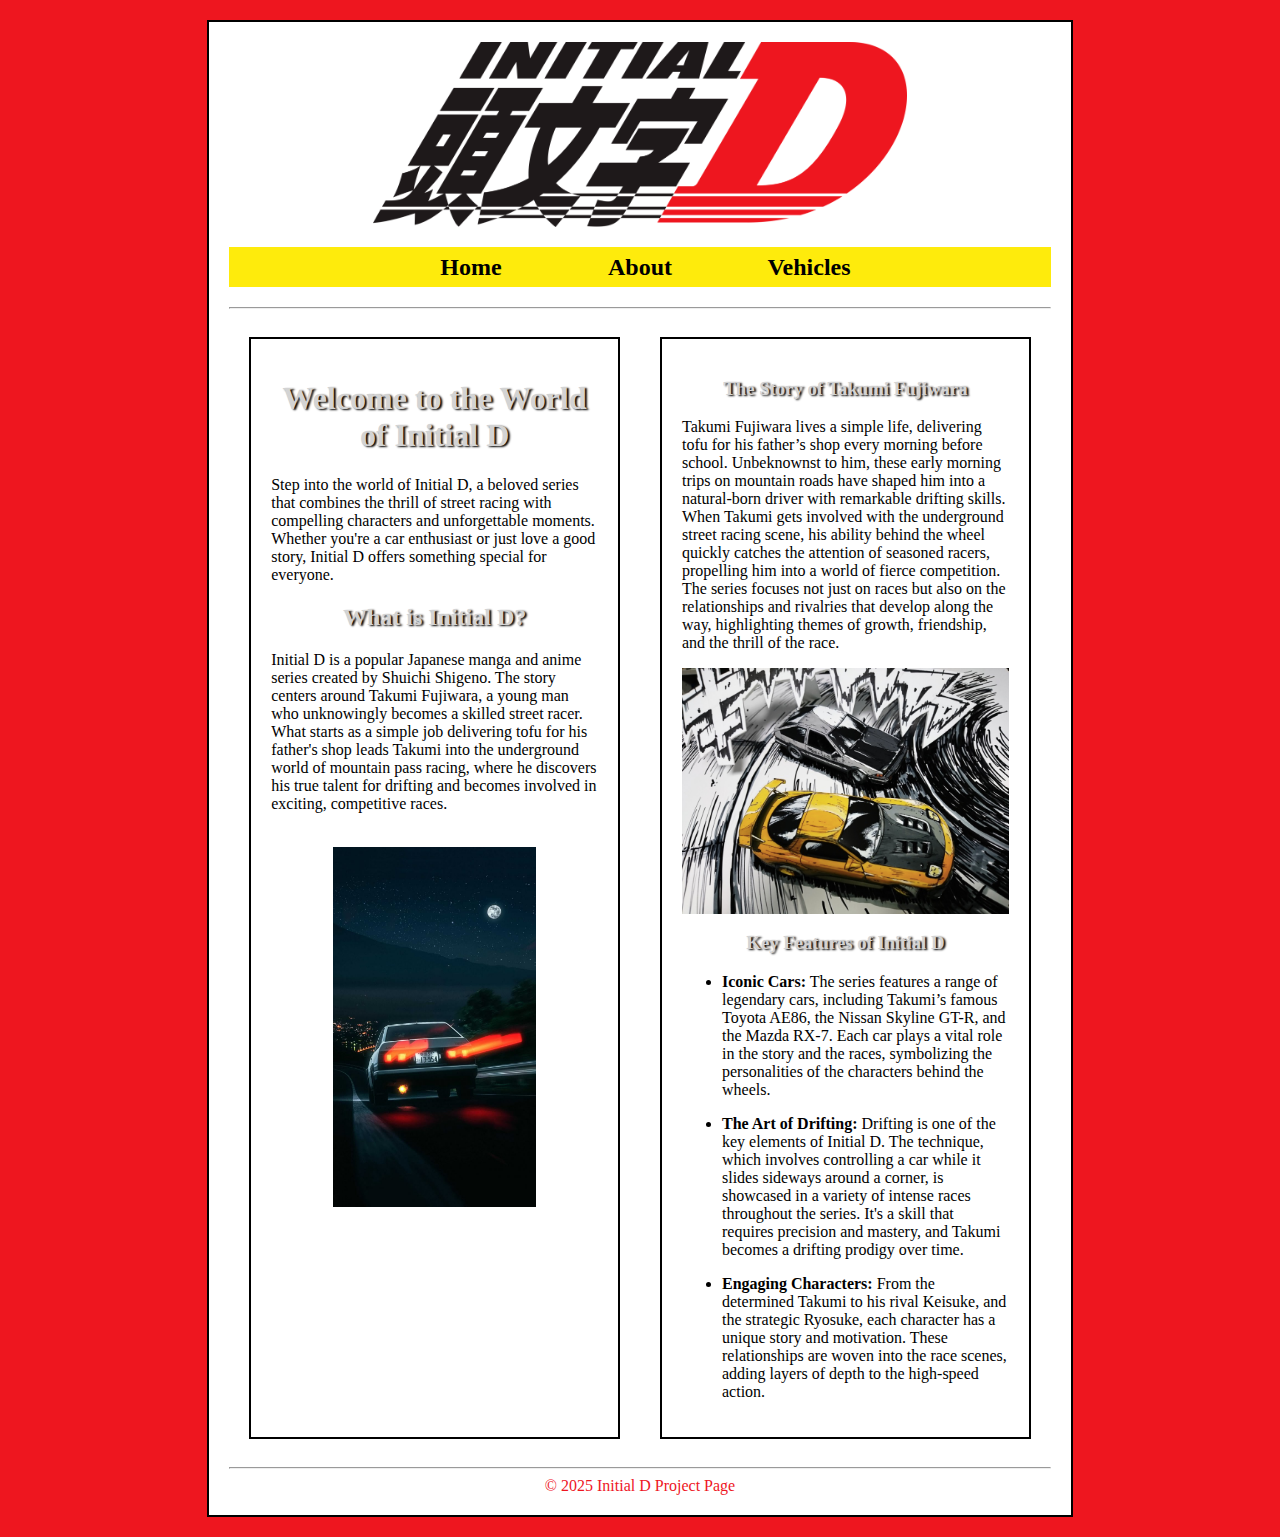
<file: AdvancedCSS/index.html>
<!DOCTYPE html>
<html lang="en">
<head>
    <meta charset="UTF-8">
    <meta name="viewport" content="width=device-width, initial-scale=1.0">
    <title>Initial D: Home</title>
    <link rel="stylesheet" href="CCS/styles.css">
</head>
<body>
<div id="container">
    <header>
        <img id="banner" src="images/IDLogo.jpg" alt="ID Header">
    </header>
    <nav>
        <ul>
            <li><a href="index.html">Home</a></li>
            <li><a href="about.html">About</a></li>
            <li><a href="vehicles.html">Vehicles</a></li>
        </ul>
    </nav>
    <hr>
    <main id="two_col"> 
        <section id="col1">
            <h1 class="heading_style">Welcome to the World of Initial D</h1>
            <P>Step into the world of Initial D, a beloved series that combines the thrill of street racing with compelling characters and unforgettable moments. Whether you're a car enthusiast or just love a good story, Initial D offers something special for everyone.</P>
    
            <h2 class="heading_style">What is Initial D?</h2>
            <p>Initial D is a popular Japanese manga and anime series created by Shuichi Shigeno. The story centers around Takumi Fujiwara, a young man who unknowingly becomes a skilled street racer. What starts as a simple job delivering tofu for his father's shop leads Takumi into the underground world of mountain pass racing, where he discovers his true talent for drifting and becomes involved in exciting, competitive races.</p>
<br>
            <img class="ID_drift" src="images/ID3.jpg" alt="Takumi F">


        </section>
        <aside id="col2">
            <h3 class="heading_style">The Story of Takumi Fujiwara</h3>
        <p>Takumi Fujiwara lives a simple life, delivering tofu for his father’s shop every morning before school. Unbeknownst to him, these early morning trips on mountain roads have shaped him into a natural-born driver with remarkable drifting skills. When Takumi gets involved with the underground street racing scene, his ability behind the wheel quickly catches the attention of seasoned racers, propelling him into a world of fierce competition. 
        The series focuses not just on races but also on the relationships and rivalries that develop along the way, highlighting themes of growth, friendship, and the thrill of the race.</p>

        <img id="ID1" src="images/ID1.jpg" alt="ID1">

        <h3 class="heading_style">Key Features of Initial D</h3>
        <ul><li><b>Iconic Cars:</b>
                The series features a range of legendary cars, including Takumi’s famous Toyota AE86, the Nissan Skyline GT-R, and the Mazda RX-7. Each car plays a vital role in the story and the races, symbolizing the personalities of the characters behind the wheels.</li></ul>
        <ul><li><b>The Art of Drifting:</b>
                Drifting is one of the key elements of Initial D. The technique, which involves controlling a car while it slides sideways around a corner, is showcased in a variety of intense races throughout the series. It's a skill that requires precision and mastery, and Takumi becomes a drifting prodigy over time.</li></ul>   
        <ul><li><b>Engaging Characters:</b>
                From the determined Takumi to his rival Keisuke, and the strategic Ryosuke, each character has a unique story and motivation. These relationships are woven into the race scenes, adding layers of depth to the high-speed action.</li></ul>
        </aside>
        

        
    </main>
    <hr>
    <footer>
        &copy; 2025 Initial D Project Page
    </footer>

</div>
</body>
</html>
</file>
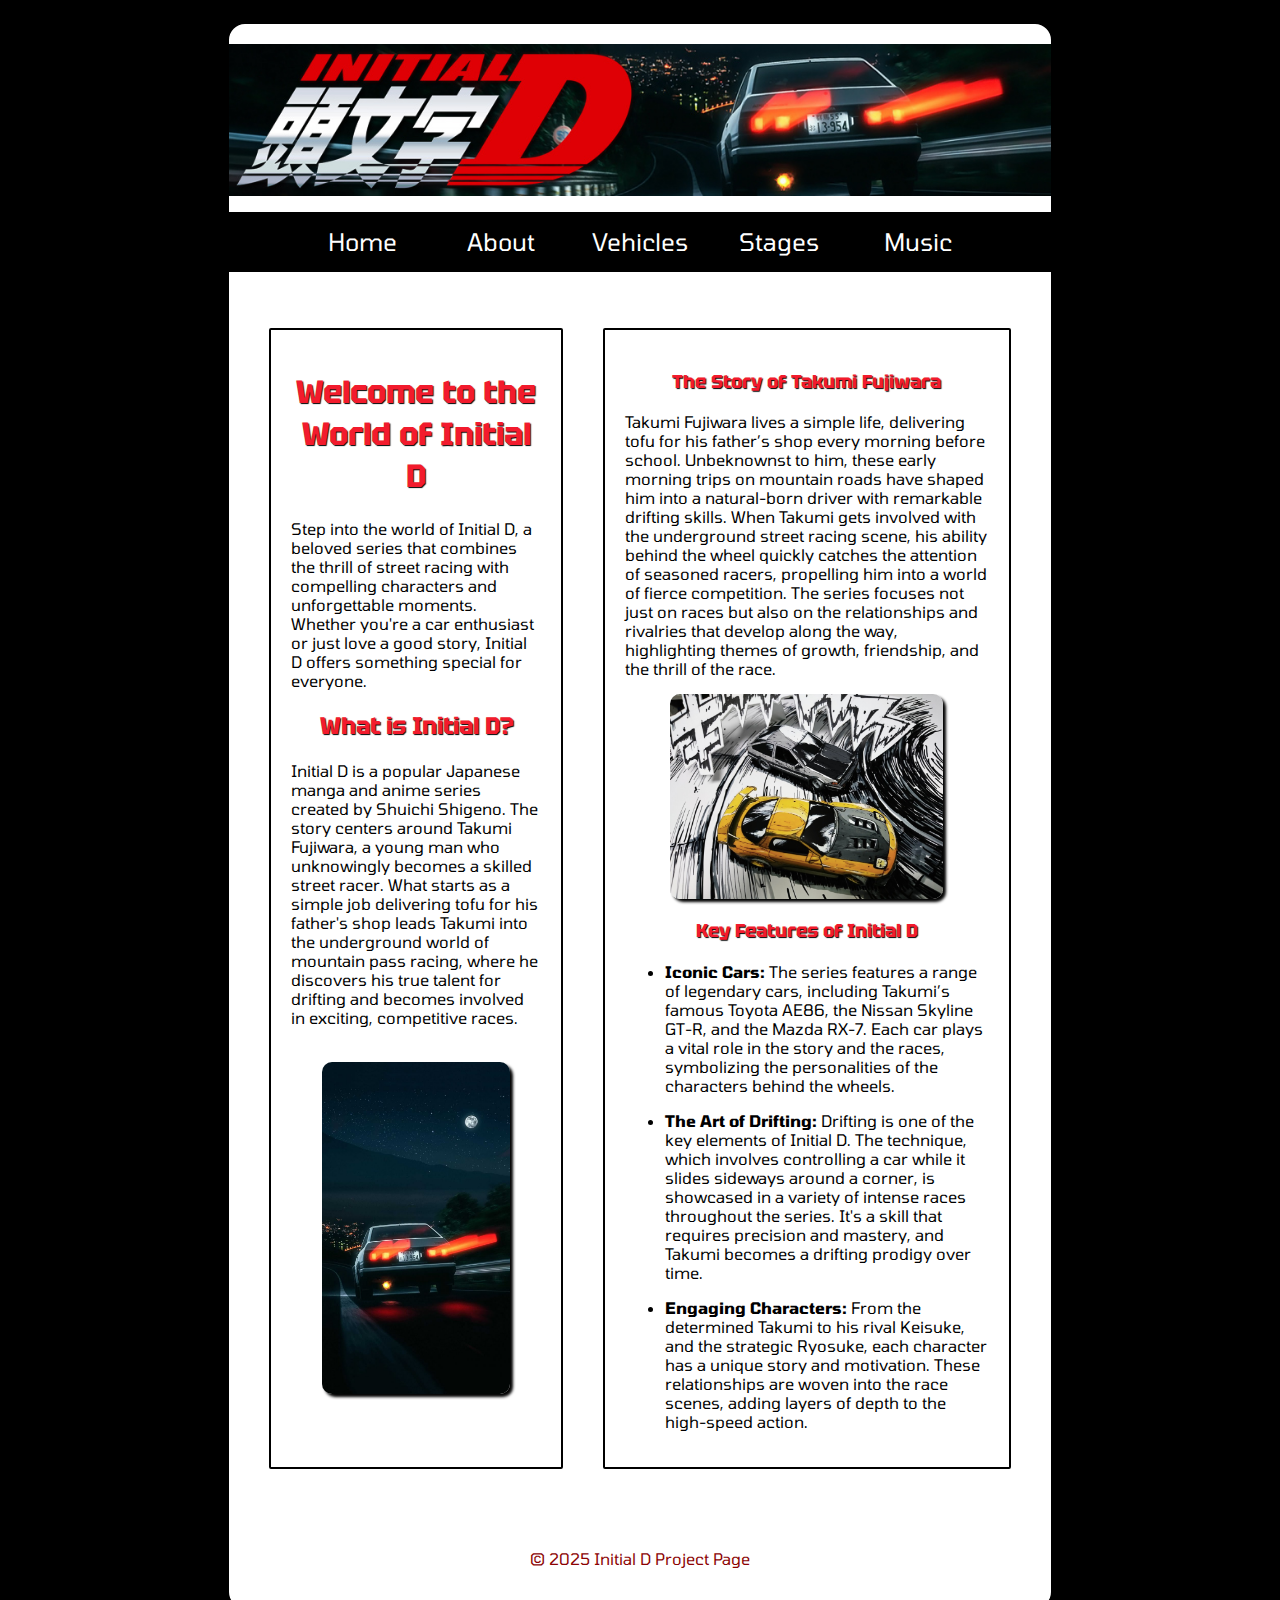
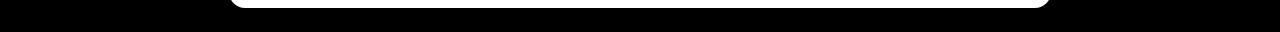
<file: FinalProject/index.html>
<!DOCTYPE html>
<html lang="en">
<head>
    <meta charset="UTF-8">
    <meta name="viewport" content="width=device-width, initial-scale=1.0">
    <title>Initial D: Home</title>
    <link rel="icon" type="image/png" href="images/favicon.png">
    <link rel="preconnect" href="https://fonts.googleapis.com">
    <link rel="preconnect" href="https://fonts.gstatic.com" crossorigin>
    <link href="https://fonts.googleapis.com/css2?family=Tektur&family=Tomorrow:ital,wght@0,100;0,200;0,300;0,400;0,500;0,600;0,700;0,800;0,900;1,100;1,200;1,300;1,400;1,500;1,600;1,700;1,800;1,900&display=swap" rel="stylesheet">
    <link rel="stylesheet" href="CCS/styles.css">
</head>
<body>
    
    
<div id="container">
    <header>
        <img style="width: 100%; padding-top: 20px;" id="banner" src="images/IDbanner.jpg" alt="ID Header">
    </header>
    <nav>
        <ul>
            <li><a href="index.html">Home</a></li>
            <li><a href="about.html">About</a></li>
            <li><a href="vehicles.html">Vehicles</a></li>
            <li><a href="stages.html">Stages</a></li>
            <li><a href="music.html">Music</a></li>
        </ul>
    </nav>
    <hr>
    <main id="multi_col"> 
        <section class="col">
            <h1 class="heading_style">Welcome to the World of Initial D</h1>
            <P>Step into the world of Initial D, a beloved series that combines the thrill of street racing with compelling characters and unforgettable moments. Whether you're a car enthusiast or just love a good story, Initial D offers something special for everyone.</P>
    
            <h2 class="heading_style">What is Initial D?</h2>
            <p>Initial D is a popular Japanese manga and anime series created by Shuichi Shigeno. The story centers around Takumi Fujiwara, a young man who unknowingly becomes a skilled street racer. What starts as a simple job delivering tofu for his father's shop leads Takumi into the underground world of mountain pass racing, where he discovers his true talent for drifting and becomes involved in exciting, competitive races.</p>
            <br>
            <img class="ID_drift" src="images/ID3.jpg" alt="Takumi F">


        </section>
        <aside class="col">
            <h3 class="heading_style">The Story of Takumi Fujiwara</h3>
        <p>Takumi Fujiwara lives a simple life, delivering tofu for his father’s shop every morning before school. Unbeknownst to him, these early morning trips on mountain roads have shaped him into a natural-born driver with remarkable drifting skills. When Takumi gets involved with the underground street racing scene, his ability behind the wheel quickly catches the attention of seasoned racers, propelling him into a world of fierce competition. 
        The series focuses not just on races but also on the relationships and rivalries that develop along the way, highlighting themes of growth, friendship, and the thrill of the race.</p>

        <img class="ID_drift" src="images/ID1.jpg" alt="ID1">

        <h3 class="heading_style">Key Features of Initial D</h3>
        <ul><li><b>Iconic Cars:</b>
                The series features a range of legendary cars, including Takumi’s famous Toyota AE86, the Nissan Skyline GT-R, and the Mazda RX-7. Each car plays a vital role in the story and the races, symbolizing the personalities of the characters behind the wheels.</li></ul>
        <ul><li><b>The Art of Drifting:</b>
                Drifting is one of the key elements of Initial D. The technique, which involves controlling a car while it slides sideways around a corner, is showcased in a variety of intense races throughout the series. It's a skill that requires precision and mastery, and Takumi becomes a drifting prodigy over time.</li></ul>   
        <ul><li><b>Engaging Characters:</b>
                From the determined Takumi to his rival Keisuke, and the strategic Ryosuke, each character has a unique story and motivation. These relationships are woven into the race scenes, adding layers of depth to the high-speed action.</li></ul>
        </aside>
        

        
    </main>
    <hr>
    <footer>
        &copy; 2025 Initial D Project Page
    </footer>

</div>
</body>
</html>
</file>
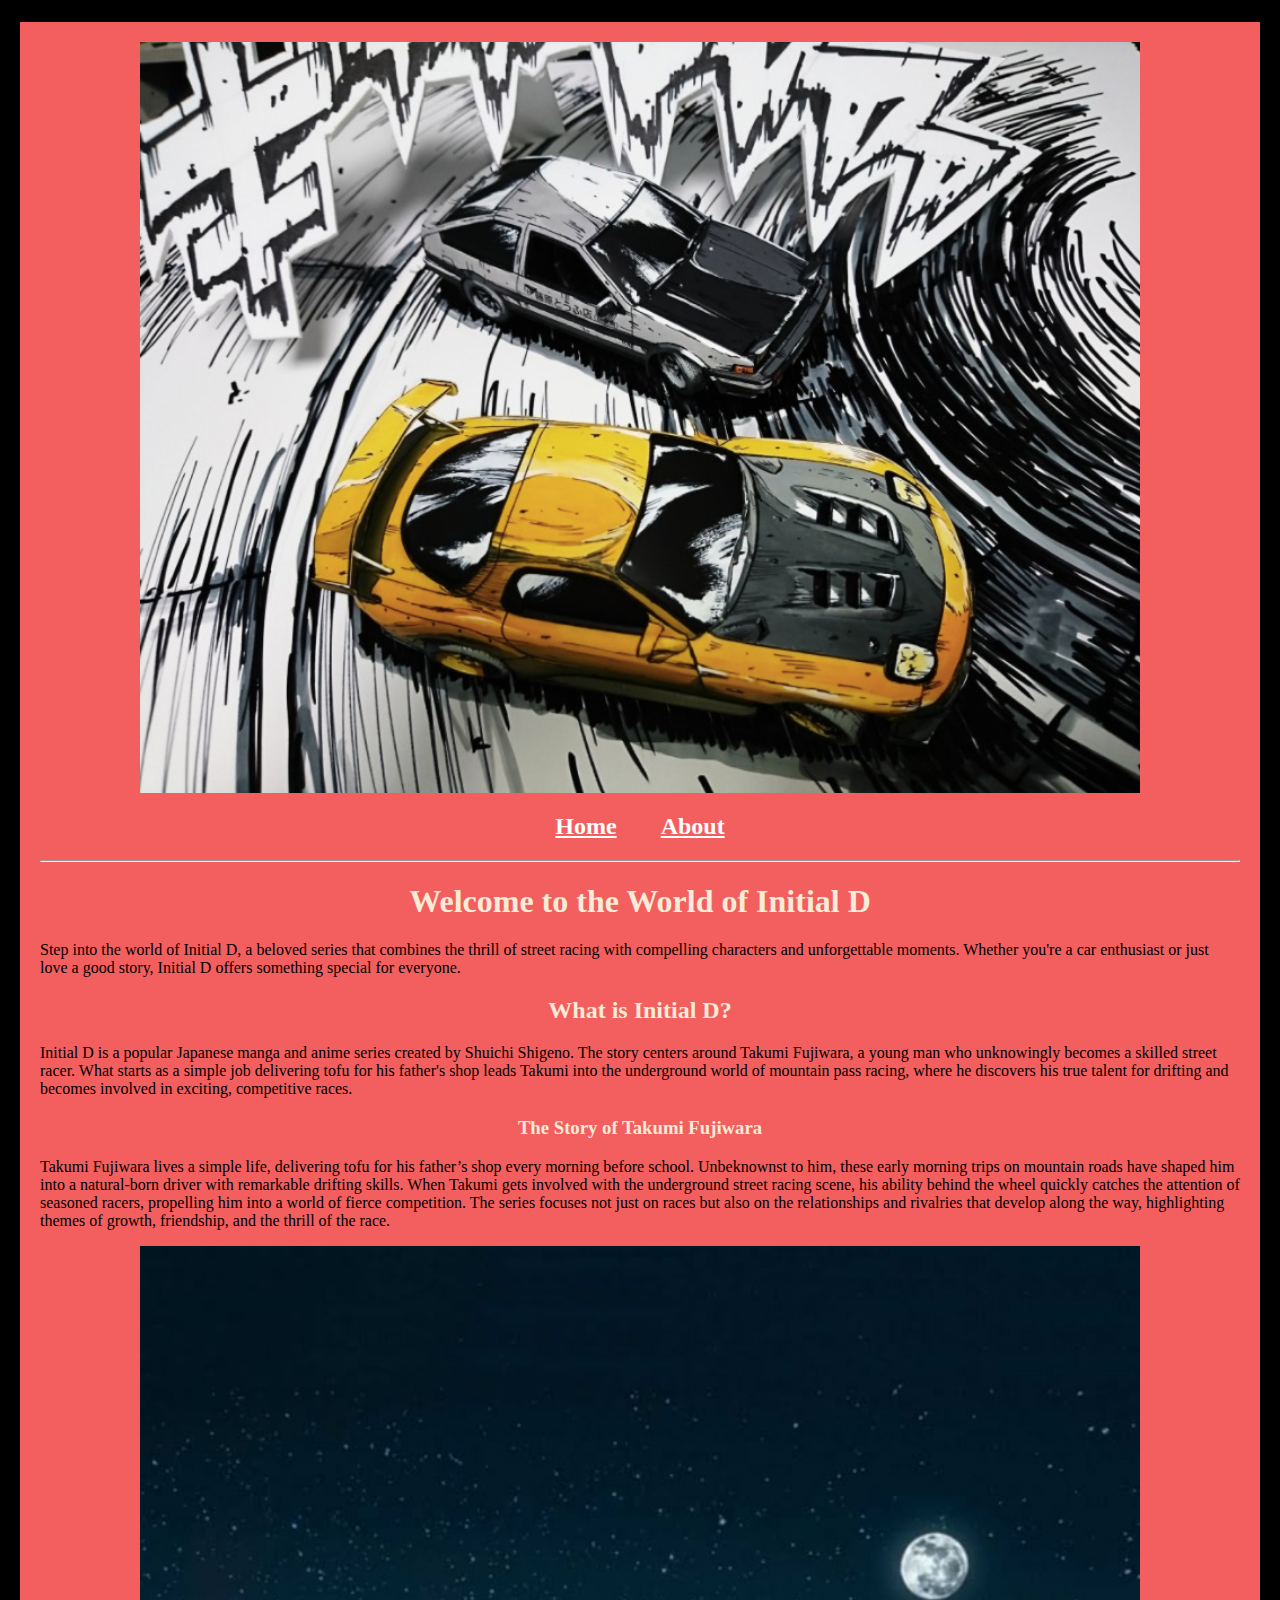
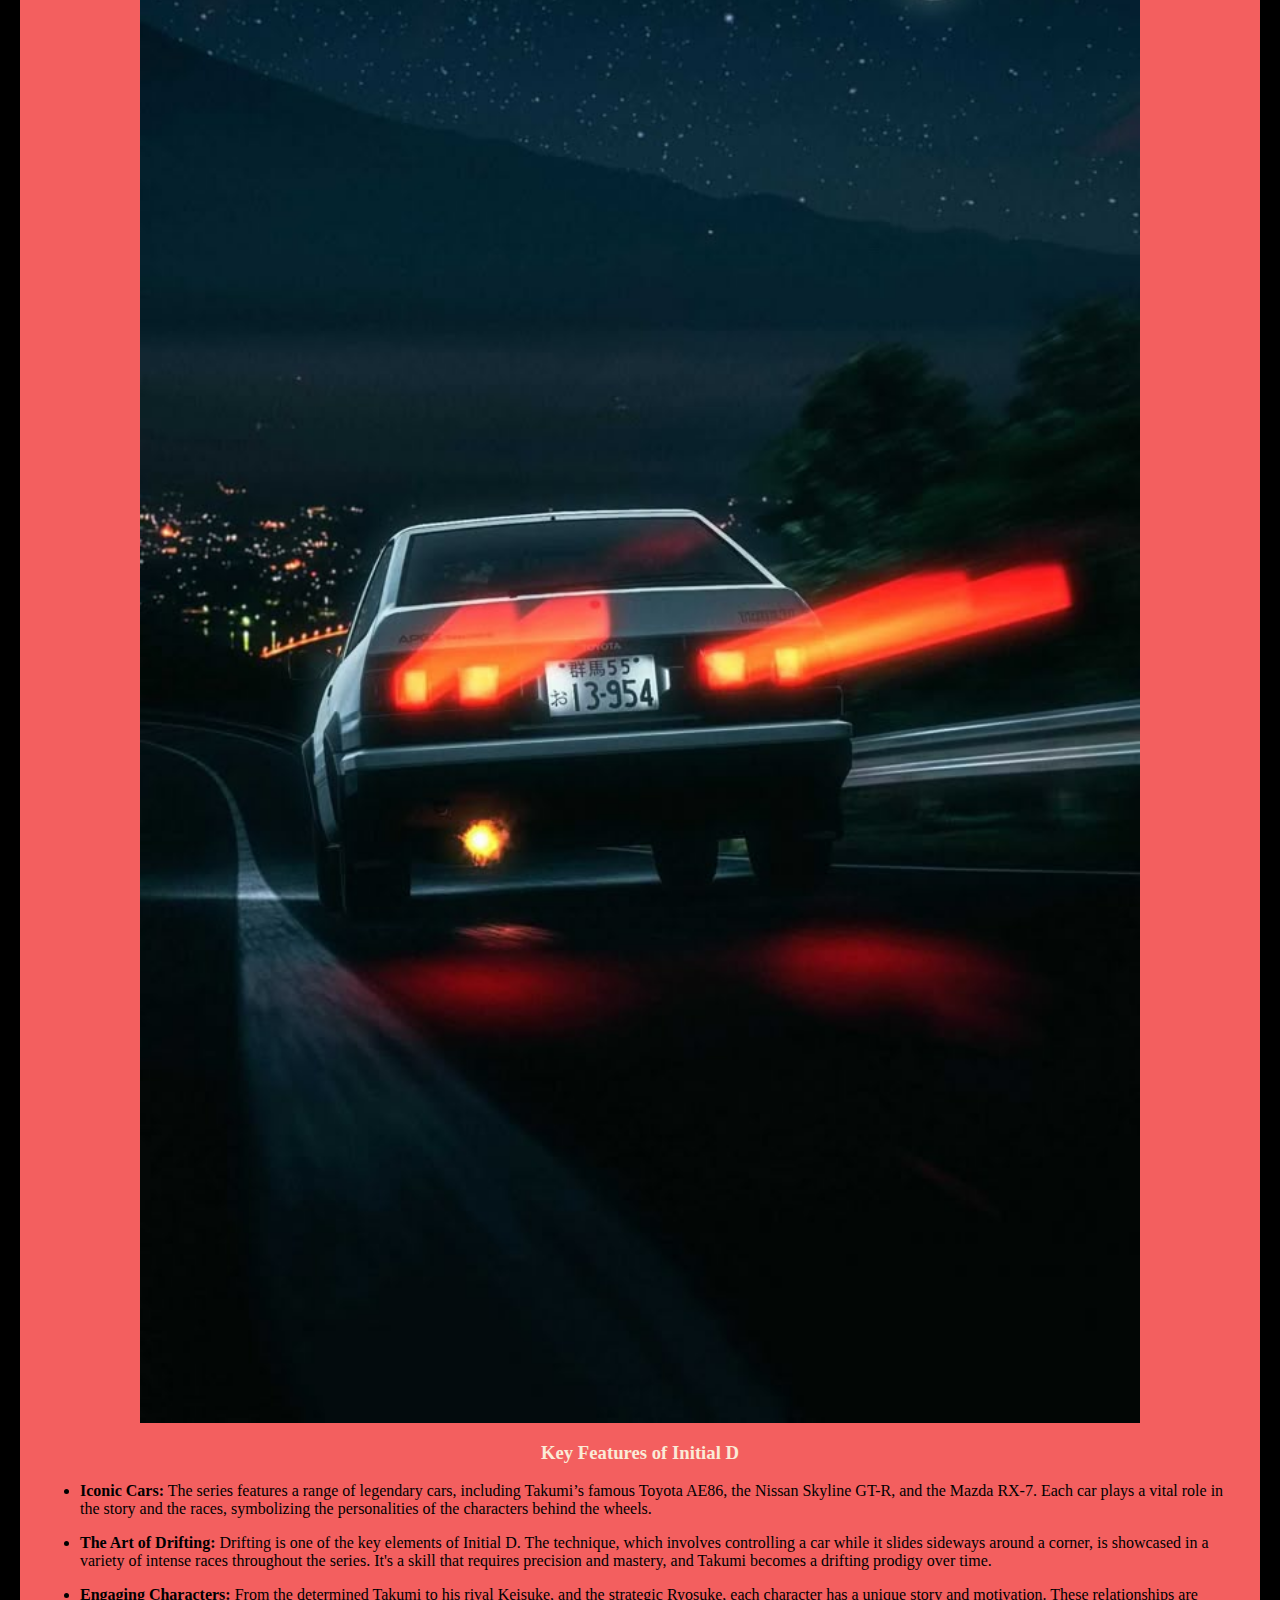
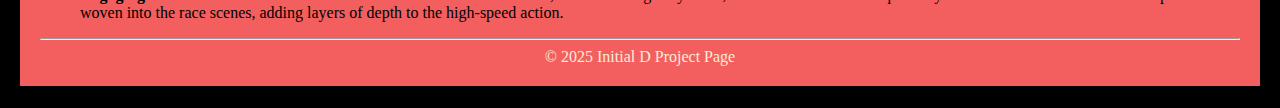
<file: Intro_to_HTML5_CSS/index.html>
<!DOCTYPE html>
<html lang="en">
<head>
    <meta charset="UTF-8">
    <meta name="viewport" content="width=device-width, initial-scale=1.0">
    <title>Initial D </title>
    <link rel="stylesheet" href="CCS/styles.css">
</head>
<body>
<div id="container">
    <header>
        <img src="images/ID1.jpg" alt="ID Header">
    </header>
    <nav>
        <a href="index.html">Home</a>
        <a href="about.html">About</a>
    </nav>
    <hr>
    <main>
        <h1>Welcome to the World of Initial D</h1>
        <P>Step into the world of Initial D, a beloved series that combines the thrill of street racing with compelling characters and unforgettable moments. Whether you're a car enthusiast or just love a good story, Initial D offers something special for everyone.</P>

        <h2>What is Initial D?</h2>
        <p>Initial D is a popular Japanese manga and anime series created by Shuichi Shigeno. The story centers around Takumi Fujiwara, a young man who unknowingly becomes a skilled street racer. What starts as a simple job delivering tofu for his father's shop leads Takumi into the underground world of mountain pass racing, where he discovers his true talent for drifting and becomes involved in exciting, competitive races.</p>

        <h3>The Story of Takumi Fujiwara</h3>
        <p>Takumi Fujiwara lives a simple life, delivering tofu for his father’s shop every morning before school. Unbeknownst to him, these early morning trips on mountain roads have shaped him into a natural-born driver with remarkable drifting skills. When Takumi gets involved with the underground street racing scene, his ability behind the wheel quickly catches the attention of seasoned racers, propelling him into a world of fierce competition. 
        The series focuses not just on races but also on the relationships and rivalries that develop along the way, highlighting themes of growth, friendship, and the thrill of the race.</p>

        <img src="images/ID3.jpg" alt="Takumi F">

        <h3>Key Features of Initial D</h3>
        <ul><li><b>Iconic Cars:</b>
                The series features a range of legendary cars, including Takumi’s famous Toyota AE86, the Nissan Skyline GT-R, and the Mazda RX-7. Each car plays a vital role in the story and the races, symbolizing the personalities of the characters behind the wheels.</li></ul>
        <ul><li><b>The Art of Drifting:</b>
                Drifting is one of the key elements of Initial D. The technique, which involves controlling a car while it slides sideways around a corner, is showcased in a variety of intense races throughout the series. It's a skill that requires precision and mastery, and Takumi becomes a drifting prodigy over time.</li></ul>   
        <ul><li><b>Engaging Characters:</b>
                From the determined Takumi to his rival Keisuke, and the strategic Ryosuke, each character has a unique story and motivation. These relationships are woven into the race scenes, adding layers of depth to the high-speed action.</li></ul>
    </main>
    <hr>
    <footer>
        &copy; 2025 Initial D Project Page
    </footer>

</div>
</body>
</html>
</file>
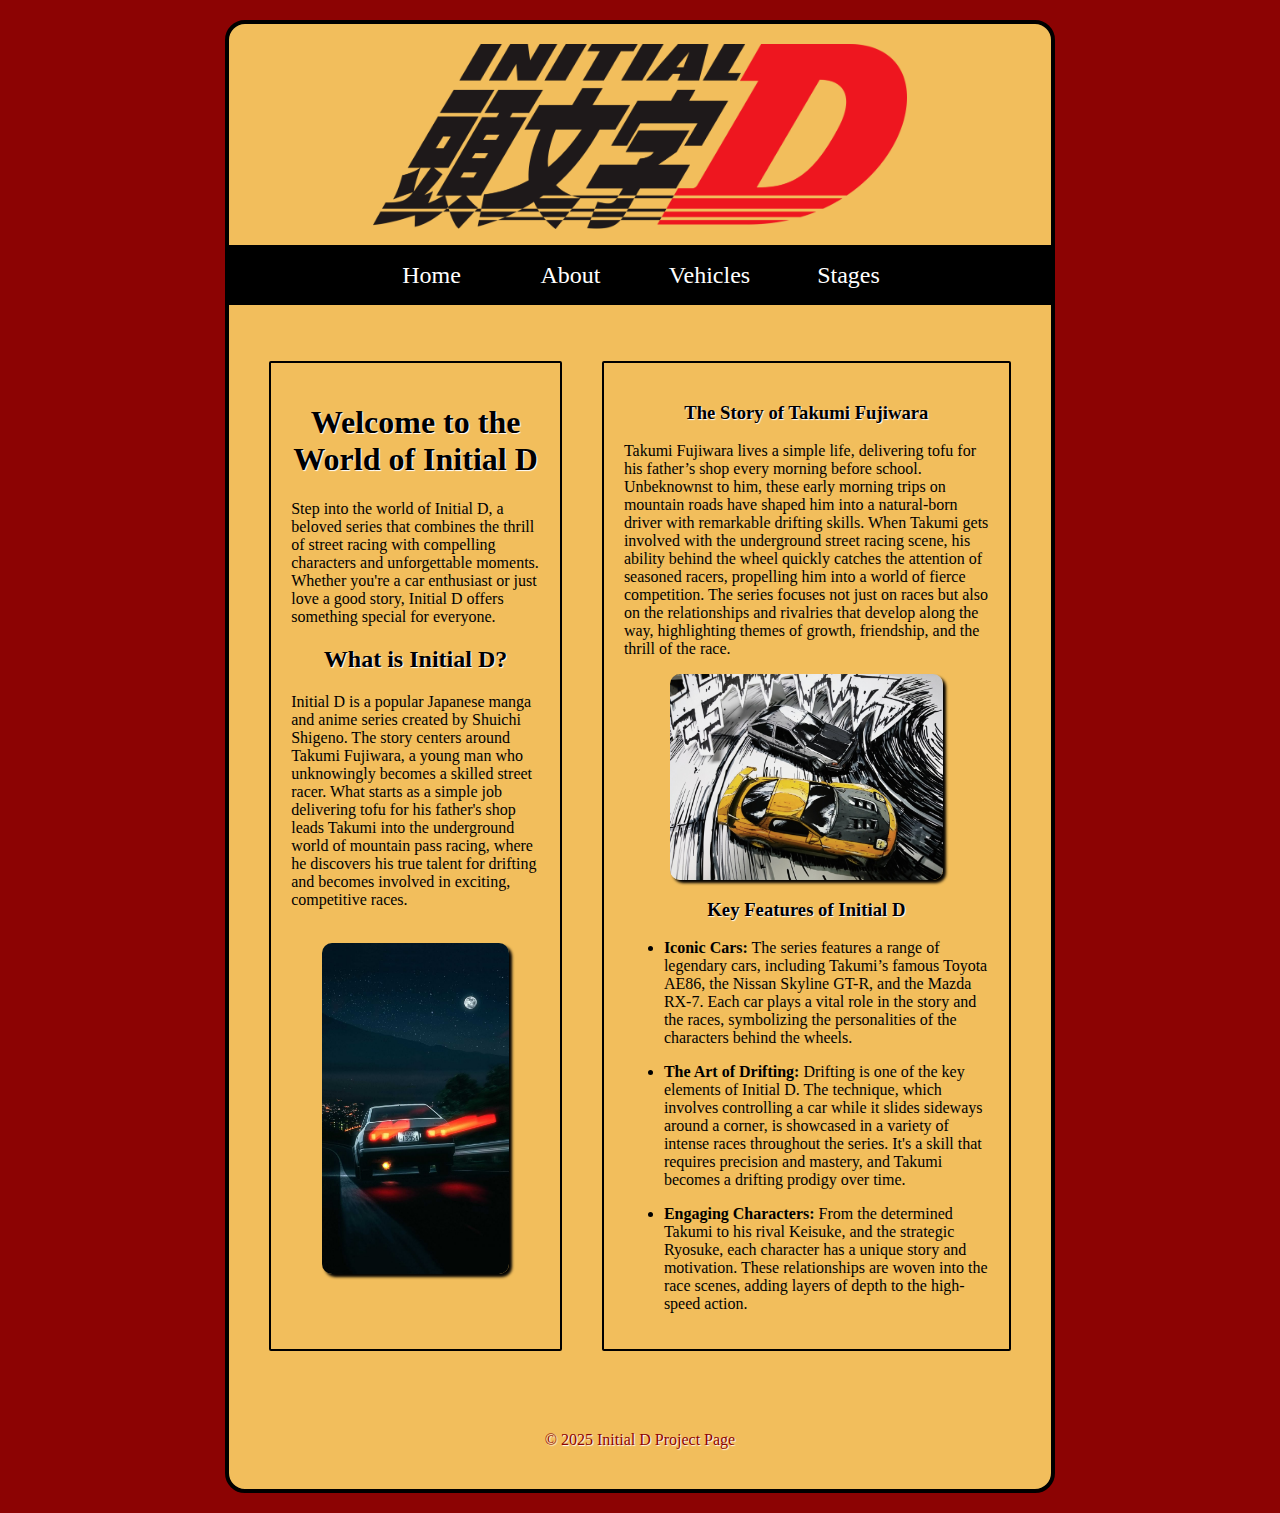
<file: Responsive/index.html>
<!DOCTYPE html>
<html lang="en">
<head>
    <meta charset="UTF-8">
    <meta name="viewport" content="width=device-width, initial-scale=1.0">
    <title>Initial D: Home</title>
    <link rel="stylesheet" href="CCS/styles.css">
</head>
<body>
<div id="container">
    <header>
        <img style="width: 65%; padding-top: 20px;" id="banner" src="images/IDLogo.jpg" alt="ID Header">
    </header>
    <nav>
        <ul>
            <li><a href="index.html">Home</a></li>
            <li><a href="about.html">About</a></li>
            <li><a href="vehicles.html">Vehicles</a></li>
            <li><a href="stages.html">Stages</a></li>
        </ul>
    </nav>
    <hr>
    <main id="multi_col"> 
        <section class="col">
            <h1 class="heading_style">Welcome to the World of Initial D</h1>
            <P>Step into the world of Initial D, a beloved series that combines the thrill of street racing with compelling characters and unforgettable moments. Whether you're a car enthusiast or just love a good story, Initial D offers something special for everyone.</P>
    
            <h2 class="heading_style">What is Initial D?</h2>
            <p>Initial D is a popular Japanese manga and anime series created by Shuichi Shigeno. The story centers around Takumi Fujiwara, a young man who unknowingly becomes a skilled street racer. What starts as a simple job delivering tofu for his father's shop leads Takumi into the underground world of mountain pass racing, where he discovers his true talent for drifting and becomes involved in exciting, competitive races.</p>
            <br>
            <img class="ID_drift" src="images/ID3.jpg" alt="Takumi F">


        </section>
        <aside class="col">
            <h3 class="heading_style">The Story of Takumi Fujiwara</h3>
        <p>Takumi Fujiwara lives a simple life, delivering tofu for his father’s shop every morning before school. Unbeknownst to him, these early morning trips on mountain roads have shaped him into a natural-born driver with remarkable drifting skills. When Takumi gets involved with the underground street racing scene, his ability behind the wheel quickly catches the attention of seasoned racers, propelling him into a world of fierce competition. 
        The series focuses not just on races but also on the relationships and rivalries that develop along the way, highlighting themes of growth, friendship, and the thrill of the race.</p>

        <img class="ID_drift" src="images/ID1.jpg" alt="ID1">

        <h3 class="heading_style">Key Features of Initial D</h3>
        <ul><li><b>Iconic Cars:</b>
                The series features a range of legendary cars, including Takumi’s famous Toyota AE86, the Nissan Skyline GT-R, and the Mazda RX-7. Each car plays a vital role in the story and the races, symbolizing the personalities of the characters behind the wheels.</li></ul>
        <ul><li><b>The Art of Drifting:</b>
                Drifting is one of the key elements of Initial D. The technique, which involves controlling a car while it slides sideways around a corner, is showcased in a variety of intense races throughout the series. It's a skill that requires precision and mastery, and Takumi becomes a drifting prodigy over time.</li></ul>   
        <ul><li><b>Engaging Characters:</b>
                From the determined Takumi to his rival Keisuke, and the strategic Ryosuke, each character has a unique story and motivation. These relationships are woven into the race scenes, adding layers of depth to the high-speed action.</li></ul>
        </aside>
        

        
    </main>
    <hr>
    <footer>
        &copy; 2025 Initial D Project Page
    </footer>

</div>
</body>
</html>
</file>
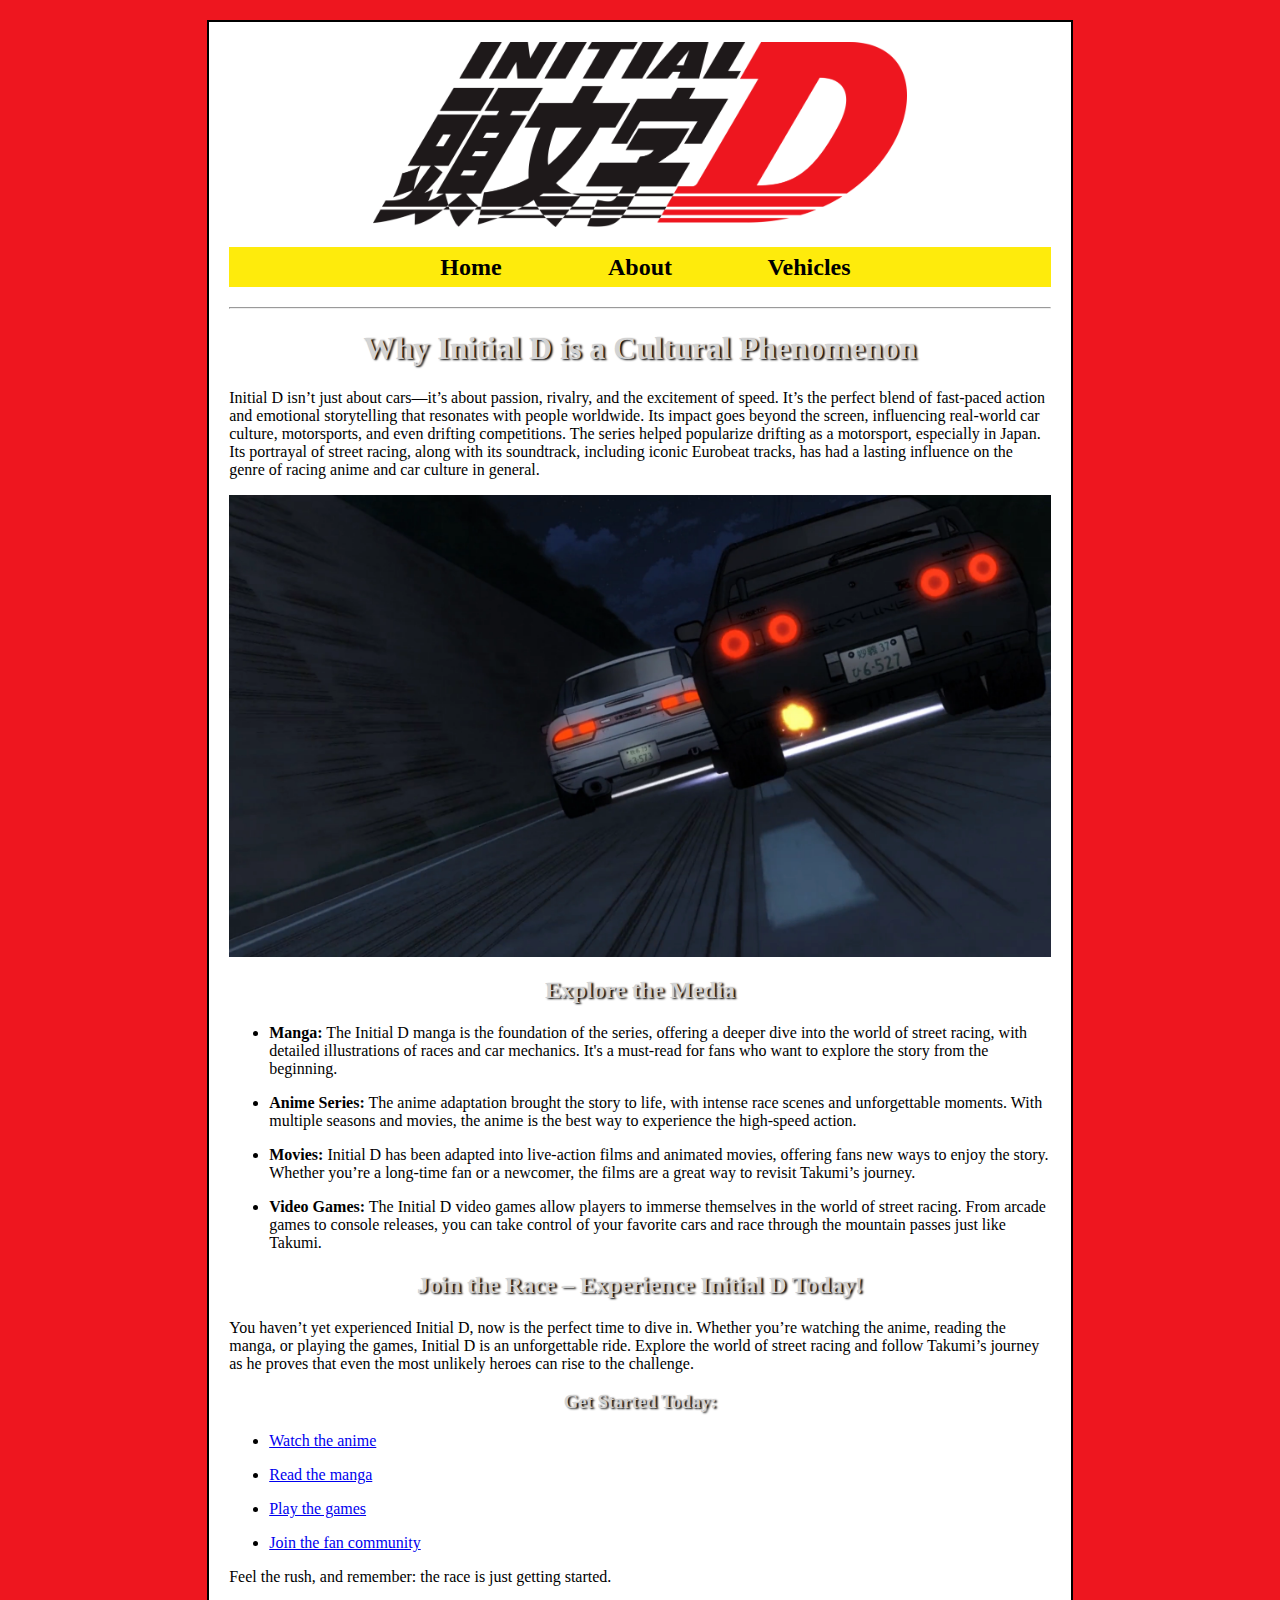
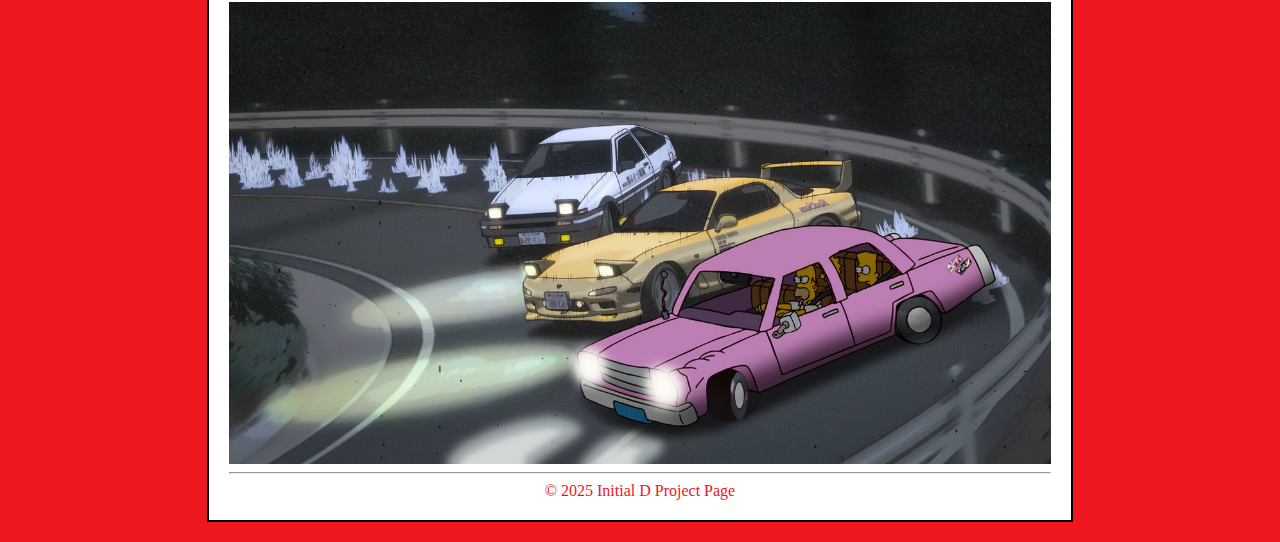
<file: AdvancedCSS/about.html>
<!DOCTYPE html>
<html lang="en">
<head>
    <meta charset="UTF-8">
    <meta name="viewport" content="width=device-width, initial-scale=1.0">
    <title>Initial D: About</title>
    <link rel="stylesheet" href="CCS/styles.css">
</head>
<body>
    <div id="container">
    <header>
        <img id="banner" src="images/IDLogo.jpg" alt="ID Header">
    </header>
    <nav><ul>
        <li><a href="index.html">Home</a></li>
        <li><a href="about.html">About</a></li>
        <li><a href="vehicles.html">Vehicles</a></li>
    </ul>
    </nav>
    <hr>
    <main>
        <h1 class="heading_style">Why Initial D is a Cultural Phenomenon</h1>
        <p>Initial D isn’t just about cars—it’s about passion, rivalry, and the excitement of speed. It’s the perfect blend of fast-paced action and emotional storytelling that resonates with people worldwide. Its impact goes beyond the screen, influencing real-world car culture, motorsports, and even drifting competitions.

            The series helped popularize drifting as a motorsport, especially in Japan. Its portrayal of street racing, along with its soundtrack, including iconic Eurobeat tracks, has had a lasting influence on the genre of racing anime and car culture in general.</p>
            
            <img src="images/ID4.jpg" alt="Racing">

        <h2 class="heading_style">Explore the Media</h2>
        <ul><li><b>Manga:</b>
            The Initial D manga is the foundation of the series, offering a deeper dive into the world of street racing, with detailed illustrations of races and car mechanics. It's a must-read for fans who want to explore the story from the beginning.</li></ul>
            <ul>
        <li><b>Anime Series:</b>
            The anime adaptation brought the story to life, with intense race scenes and unforgettable moments. With multiple seasons and movies, the anime is the best way to experience the high-speed action.</li></ul>
            <ul>
        <li><b>Movies:</b>
            Initial D has been adapted into live-action films and animated movies, offering fans new ways to enjoy the story. Whether you’re a long-time fan or a newcomer, the films are a great way to revisit Takumi’s journey.</li></ul>
            <ul>
        <li><b>Video Games:</b>
            The Initial D video games allow players to immerse themselves in the world of street racing. From arcade games to console releases, you can take control of your favorite cars and race through the mountain passes just like Takumi.</li></ul>
            

            <h2 class="heading_style">Join the Race – Experience Initial D Today!</h2>
            <p>You haven’t yet experienced Initial D, now is the perfect time to dive in. Whether you’re watching the anime, reading the manga, or playing the games, Initial D is an unforgettable ride. Explore the world of street racing and follow Takumi’s journey as he proves that even the most unlikely heroes can rise to the challenge.

            <h3 class="heading_style">Get Started Today:</h3>
                <ul><li><a href="https://www.crunchyroll.com/series/G5PHNMWZX/initial-d?srsltid=AfmBOoqUo08qPsK9atRbQgIXCNs5Ky2bXcy3UrEASug-6iWNcaC-cBXr
                    " target="_blank">Watch the anime</a></li></ul>             
                <ul><li><a href="https://en.wikipedia.org/wiki/Initial_D" target="_blank">Read the manga</a></li></ul>
                <ul><li><a href="https://en.wikipedia.org/wiki/Initial_D_(video_game_series)
                    " target="_blank">Play the games</a></li></ul>
                <ul><li><a href="https://initiald.fandom.com/wiki/Initial_D_Wiki" target="_blank">Join the fan community</a></li></ul>
                
            <p>Feel the rush, and remember: the race is just getting started.
            </p>
                <img src="images/ID5.jpg" alt="little easter egg">
    </main>
    <hr>
    <footer> &copy; 2025 Initial D Project Page</footer>
    </div>
</body>
</html>
</file>
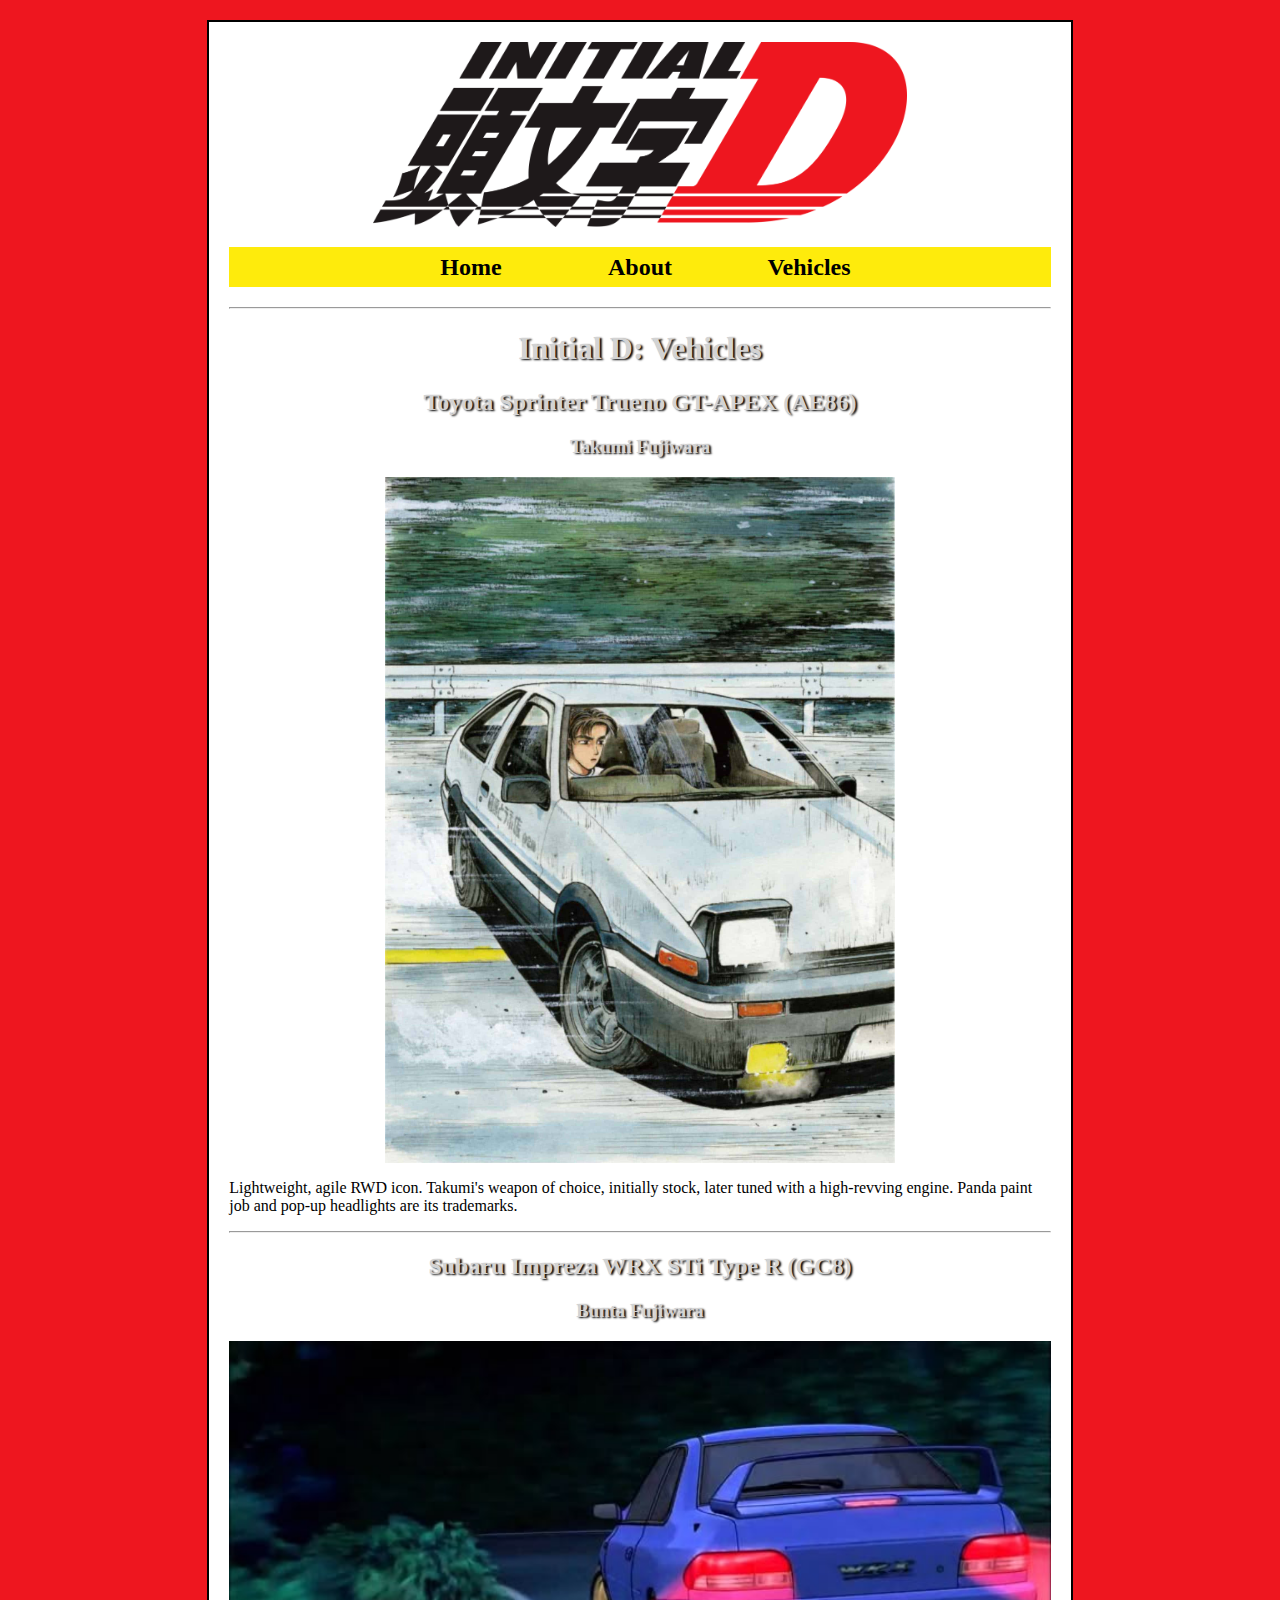
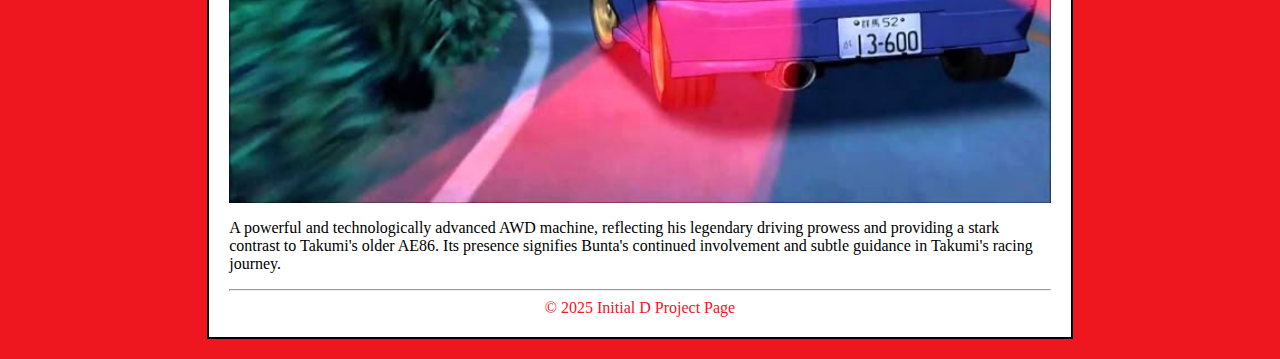
<file: AdvancedCSS/vehicles.html>
<!DOCTYPE html>
<html lang="en">
<head>
    <meta charset="UTF-8">
    <meta name="viewport" content="width=device-width, initial-scale=1.0">
    <title>Initial D: Vehicles</title>
    <link rel="stylesheet" href="CCS/styles.css">
</head>
<body>
    <div id="container">
        <header>
            <img id="banner" src="images/IDLogo.jpg" alt="ID Header">
        </header>
        <nav><ul>
            <li><a href="index.html">Home</a></li>
            <li><a href="about.html">About</a></li>
            <li><a href="vehicles.html">Vehicles</a></li>
        </ul>
    </nav>
        <main>
            <hr>
            <h1 class="heading_style">Initial D: Vehicles</h1>
        <h2 class="heading_style">Toyota Sprinter Trueno GT-APEX (AE86)</h2>
        <h3 class="heading_style">Takumi Fujiwara</h3>
            <img class="ID_drift" src="images/ID6.jpg" alt="AE86">
            <p>Lightweight, agile RWD icon. Takumi's weapon of choice, initially stock, later tuned with a high-revving engine. Panda paint job and pop-up headlights are its trademarks.</p>
            <hr>
        <h2 class="heading_style">Subaru Impreza WRX STi Type R (GC8)</h2>   
        <h3 class="heading_style">Bunta Fujiwara</h3> 
        <img src="images/ID7.jpg" alt="GC8">
            <p>A powerful and technologically advanced AWD machine, reflecting his legendary driving prowess and providing a stark contrast to Takumi's older AE86. Its presence signifies Bunta's continued involvement and subtle guidance in Takumi's racing journey.</p>
        </main>
        <hr>
        <footer>&copy; 2025 Initial D Project Page</footer>

    </div>
</body>
</html>
</file>
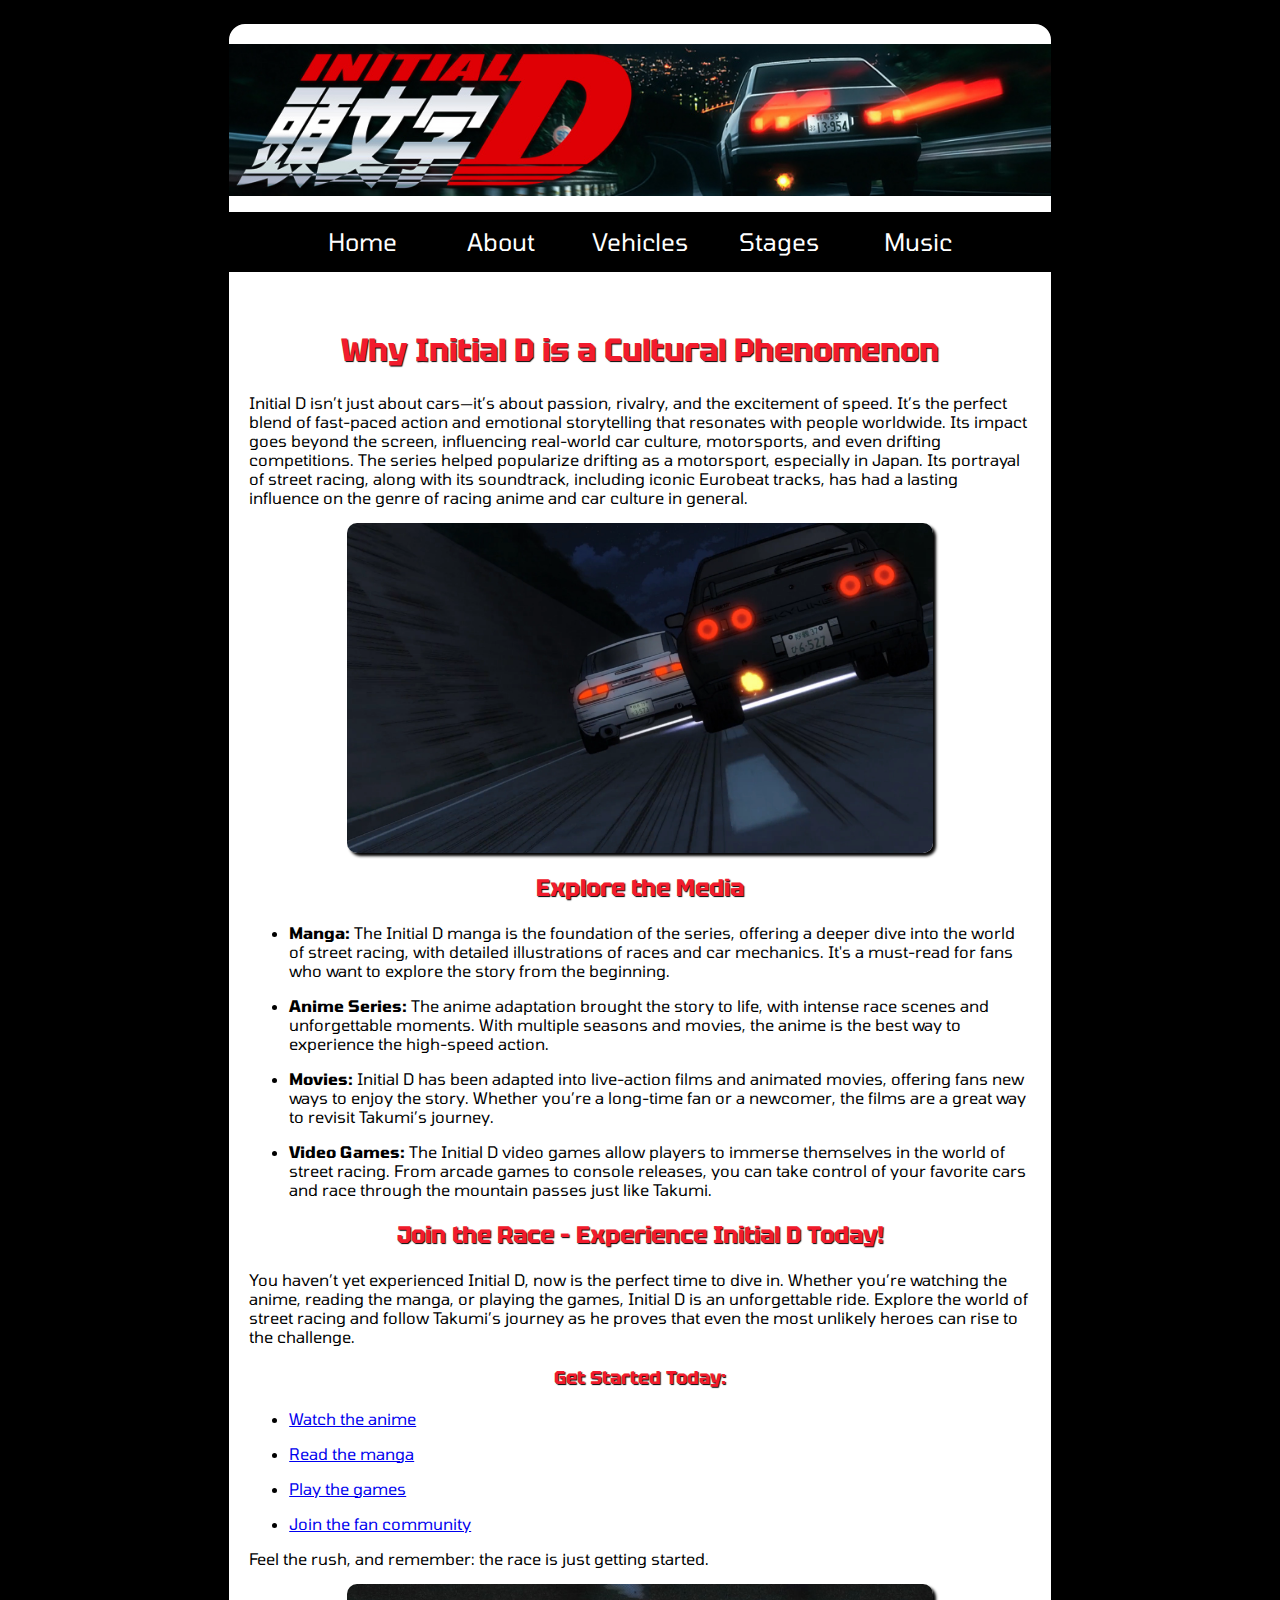
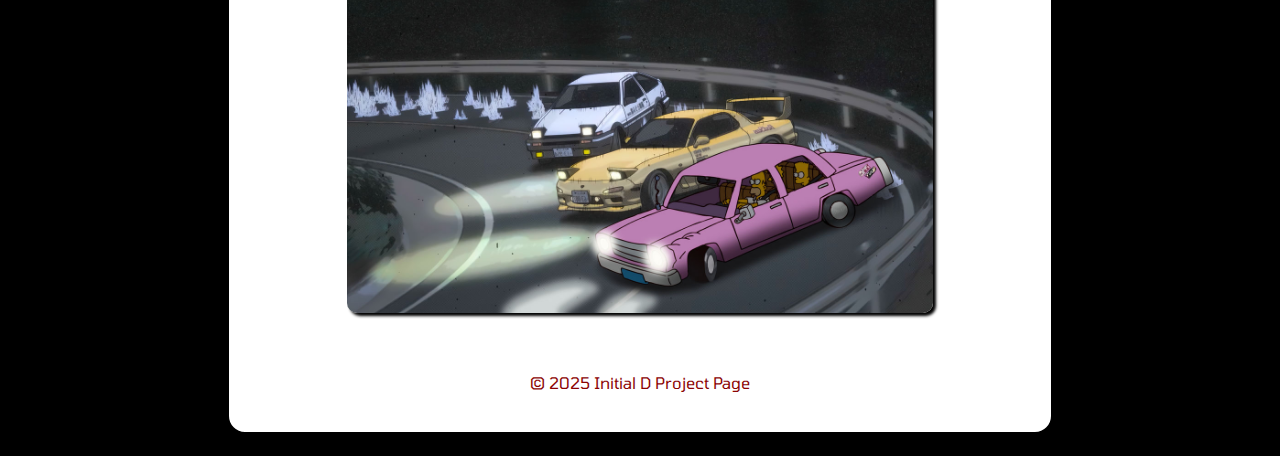
<file: FinalProject/about.html>
<!DOCTYPE html>
<html lang="en">
<head>
    <meta charset="UTF-8">
    <meta name="viewport" content="width=device-width, initial-scale=1.0">
    <title>Initial D: About</title>
    <link rel="icon" type="image/png" href="images/favicon.png">
    <link rel="preconnect" href="https://fonts.googleapis.com">
    <link rel="preconnect" href="https://fonts.gstatic.com" crossorigin>
    <link href="https://fonts.googleapis.com/css2?family=Tektur&family=Tomorrow:ital,wght@0,100;0,200;0,300;0,400;0,500;0,600;0,700;0,800;0,900;1,100;1,200;1,300;1,400;1,500;1,600;1,700;1,800;1,900&display=swap" rel="stylesheet">
    <link rel="stylesheet" href="CCS/styles.css">
</head>
<body>
    <div id="container">
    <header>
        <img style="width: 100%; padding-top: 20px;" id="banner" src="images/IDbanner.jpg" alt="ID Header">
    </header>
    <nav><ul>
        <li><a href="index.html">Home</a></li>
        <li><a href="about.html">About</a></li>
        <li><a href="vehicles.html">Vehicles</a></li>
        <li><a href="stages.html">Stages</a></li>
        <li><a href="music.html">Music</a></li>
    </ul>
    </nav>
    <hr>
    <main>
        <h1 class="heading_style">Why Initial D is a Cultural Phenomenon</h1>
        <p>Initial D isn’t just about cars—it’s about passion, rivalry, and the excitement of speed. It’s the perfect blend of fast-paced action and emotional storytelling that resonates with people worldwide. Its impact goes beyond the screen, influencing real-world car culture, motorsports, and even drifting competitions.

            The series helped popularize drifting as a motorsport, especially in Japan. Its portrayal of street racing, along with its soundtrack, including iconic Eurobeat tracks, has had a lasting influence on the genre of racing anime and car culture in general.</p>
            
            <img class="ID_drift" src="images/ID4.jpg" alt="Racing">

        <h2 class="heading_style">Explore the Media</h2>
        <ul><li><b>Manga:</b>
            The Initial D manga is the foundation of the series, offering a deeper dive into the world of street racing, with detailed illustrations of races and car mechanics. It's a must-read for fans who want to explore the story from the beginning.</li></ul>
            <ul>
        <li><b>Anime Series:</b>
            The anime adaptation brought the story to life, with intense race scenes and unforgettable moments. With multiple seasons and movies, the anime is the best way to experience the high-speed action.</li></ul>
            <ul>
        <li><b>Movies:</b>
            Initial D has been adapted into live-action films and animated movies, offering fans new ways to enjoy the story. Whether you’re a long-time fan or a newcomer, the films are a great way to revisit Takumi’s journey.</li></ul>
            <ul>
        <li><b>Video Games:</b>
            The Initial D video games allow players to immerse themselves in the world of street racing. From arcade games to console releases, you can take control of your favorite cars and race through the mountain passes just like Takumi.</li></ul>
            

            <h2 class="heading_style">Join the Race – Experience Initial D Today!</h2>
            <p>You haven’t yet experienced Initial D, now is the perfect time to dive in. Whether you’re watching the anime, reading the manga, or playing the games, Initial D is an unforgettable ride. Explore the world of street racing and follow Takumi’s journey as he proves that even the most unlikely heroes can rise to the challenge.

            <h3 class="heading_style">Get Started Today:</h3>
                <ul><li><a href="https://www.crunchyroll.com/series/G5PHNMWZX/initial-d?srsltid=AfmBOoqUo08qPsK9atRbQgIXCNs5Ky2bXcy3UrEASug-6iWNcaC-cBXr
                    " target="_blank">Watch the anime</a></li></ul>             
                <ul><li><a href="https://en.wikipedia.org/wiki/Initial_D" target="_blank">Read the manga</a></li></ul>
                <ul><li><a href="https://en.wikipedia.org/wiki/Initial_D_(video_game_series)
                    " target="_blank">Play the games</a></li></ul>
                <ul><li><a href="https://initiald.fandom.com/wiki/Initial_D_Wiki" target="_blank">Join the fan community</a></li></ul>
                
            <p>Feel the rush, and remember: the race is just getting started.
            </p>
                <img class="ID_drift" src="images/ID5.jpg" alt="little easter egg">
    </main>
    <hr>
    <footer> &copy; 2025 Initial D Project Page</footer>
    </div>
</body>
</html>
</file>
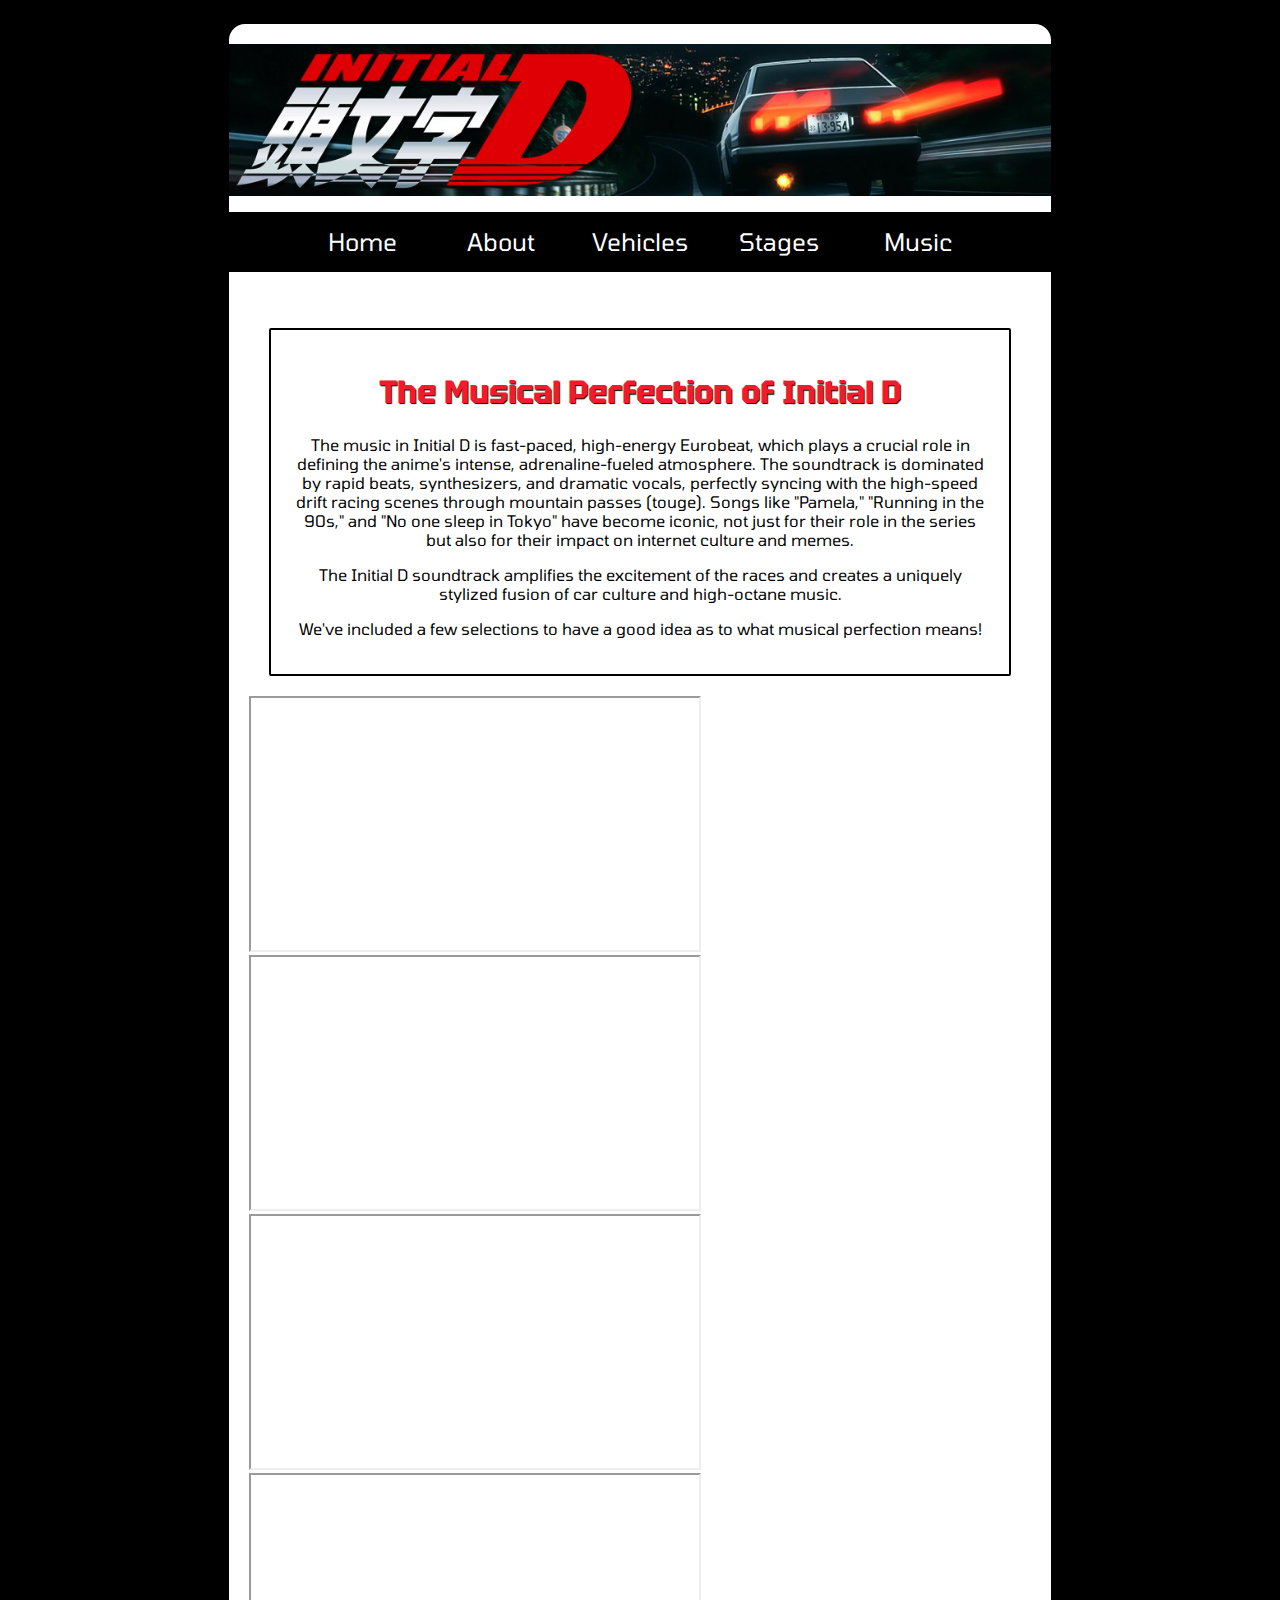
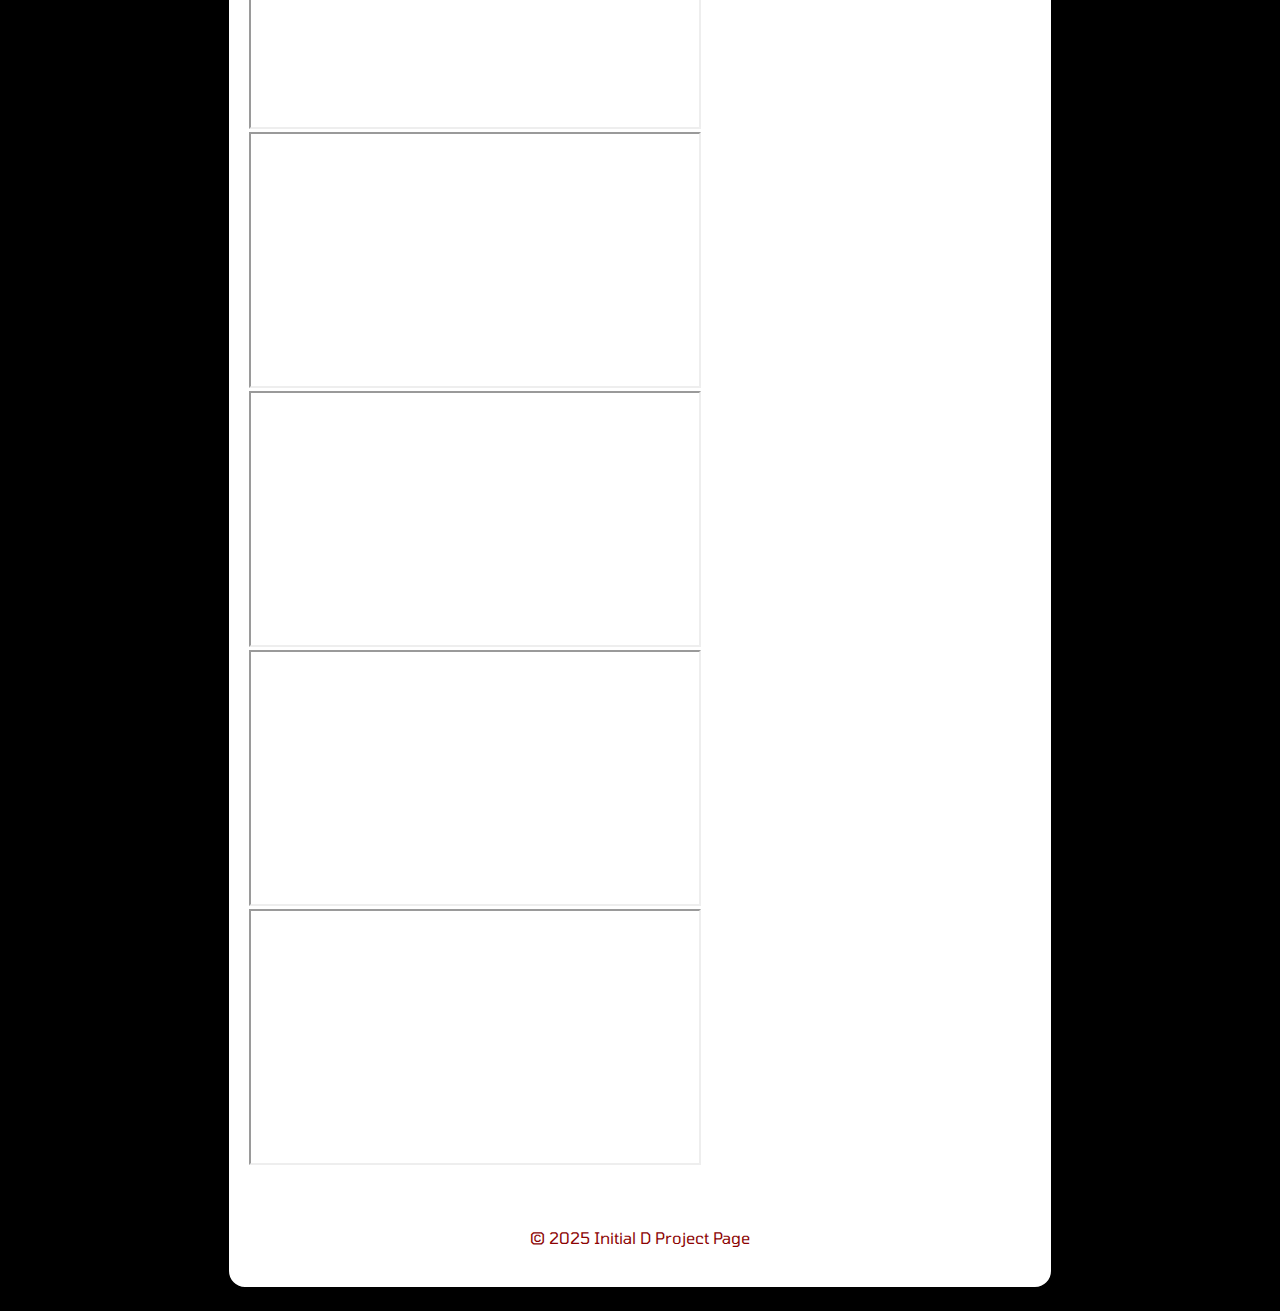
<file: FinalProject/music.html>
<!DOCTYPE html>
<html lang="en">
<head>
    <meta charset="UTF-8">
    <meta name="viewport" content="width=device-width, initial-scale=1.0">
    <title>Initial D: Music</title>
    <link rel="icon" type="image/png" href="images/favicon.png">
    <link rel="preconnect" href="https://fonts.googleapis.com">
    <link rel="preconnect" href="https://fonts.gstatic.com" crossorigin>
    <link href="https://fonts.googleapis.com/css2?family=Tektur&family=Tomorrow:ital,wght@0,100;0,200;0,300;0,400;0,500;0,600;0,700;0,800;0,900;1,100;1,200;1,300;1,400;1,500;1,600;1,700;1,800;1,900&display=swap" rel="stylesheet">
    <link rel="stylesheet" href="CCS/styles.css">
</head>
<body>
    <div id="container">
        <header>
            <img style="width: 100%; padding-top: 20px;" id="banner" src="images/IDbanner.jpg" alt="ID Header">
        </header>
        <nav><ul>
            <li><a href="index.html">Home</a></li>
            <li><a href="about.html">About</a></li>
            <li><a href="vehicles.html">Vehicles</a></li>
            <li><a href="stages.html">Stages</a></li>
            <li><a href="music.html">Music</a></li>
        </ul>
        </nav>
    <main>    
        <section class="col">

            <h1 style="text-align: center;">The Musical Perfection of Initial D</h1>
            <p style="text-align: center;">The music in Initial D is fast-paced, high-energy Eurobeat, which plays a crucial role in defining the anime's intense, adrenaline-fueled atmosphere. The soundtrack is dominated by rapid beats, synthesizers, and dramatic vocals, perfectly syncing with the high-speed drift racing scenes through mountain passes (touge). Songs like "Pamela," "Running in the 90s," and "No one sleep in Tokyo" have become iconic, not just for their role in the series but also for their impact on internet culture and memes.</p>
                
            <p style="text-align: center;">The Initial D soundtrack amplifies the excitement of the races and creates a uniquely stylized fusion of car culture and high-octane music.</p>

            <p style="text-align: center;">We've included a few selections to have a good idea as to what musical perfection means!</p>
            
        </section>
        
        <hr>
        <div class="video_container">
            <div class="video">            
                <iframe width="448" height="252" src="https://www.youtube.com/embed/_VVsTvZWvvo?si=2lqjC-dEeJqEy7_-" title="YouTube video player" allow="accelerometer; autoplay; clipboard-write; encrypted-media; gyroscope; picture-in-picture; web-share" referrerpolicy="strict-origin-when-cross-origin" allowfullscreen></iframe>
            </div>

            <div class="video">
                <iframe width="448" height="252" src="https://www.youtube.com/embed/5hO-GVNm3ys?si=agQ2tDwrD7UxdpI8" title="YouTube video player" allow="accelerometer; autoplay; clipboard-write; encrypted-media; gyroscope; picture-in-picture; web-share" referrerpolicy="strict-origin-when-cross-origin" allowfullscreen></iframe>
            </div>
        
            <div class="video">        
                <iframe width="448" height="252" src="https://www.youtube.com/embed/nDCRIHg2iFw?si=ErdzND5uwleDhCft" title="YouTube video player" allow="accelerometer; autoplay; clipboard-write; encrypted-media; gyroscope; picture-in-picture; web-share" referrerpolicy="strict-origin-when-cross-origin" allowfullscreen></iframe>
            </div> 

            <div class="video">
                <iframe width="448" height="252" src="https://www.youtube.com/embed/q2YJjpGc6Ug?si=r86EE38jAhr136YN" title="YouTube video player" allow="accelerometer; autoplay; clipboard-write; encrypted-media; gyroscope; picture-in-picture; web-share" referrerpolicy="strict-origin-when-cross-origin" allowfullscreen></iframe>
            </div>
        
            <div class="video">
                <iframe width="448" height="252" src="https://www.youtube.com/embed/SheWYqqgh6Y?si=zParlyYLRjpTfWuR" title="YouTube video player" allow="accelerometer; autoplay; clipboard-write; encrypted-media; gyroscope; picture-in-picture; web-share" referrerpolicy="strict-origin-when-cross-origin" allowfullscreen></iframe>
            </div>

            <div class="video">
                <iframe width="448" height="252" src="https://www.youtube.com/embed/uSZrVmKwBZk?si=IxWeBcZ1SZQth8Xe" title="YouTube video player" allow="accelerometer; autoplay; clipboard-write; encrypted-media; gyroscope; picture-in-picture; web-share" referrerpolicy="strict-origin-when-cross-origin" allowfullscreen></iframe>
            </div>     

            <div class="video">
                <iframe width="448" height="252" src="https://www.youtube.com/embed/gwKcVEFeJnI?si=XsFczk2HVvgHdebU" title="YouTube video player" allow="accelerometer; autoplay; clipboard-write; encrypted-media; gyroscope; picture-in-picture; web-share" referrerpolicy="strict-origin-when-cross-origin" allowfullscreen></iframe>
            </div>

            <div class="video">
                <iframe width="448" height="252" src="https://www.youtube.com/embed/NNaJxMutEIE?si=z3NsWDOv-M2QJX0T" title="YouTube video player" allow="accelerometer; autoplay; clipboard-write; encrypted-media; gyroscope; picture-in-picture; web-share" referrerpolicy="strict-origin-when-cross-origin" allowfullscreen></iframe>
            </div>                
        </div>

    </main>
        <footer> 
            &copy; 2025 Initial D Project Page
        </footer>
    </div>
</body>
</html>
</file>
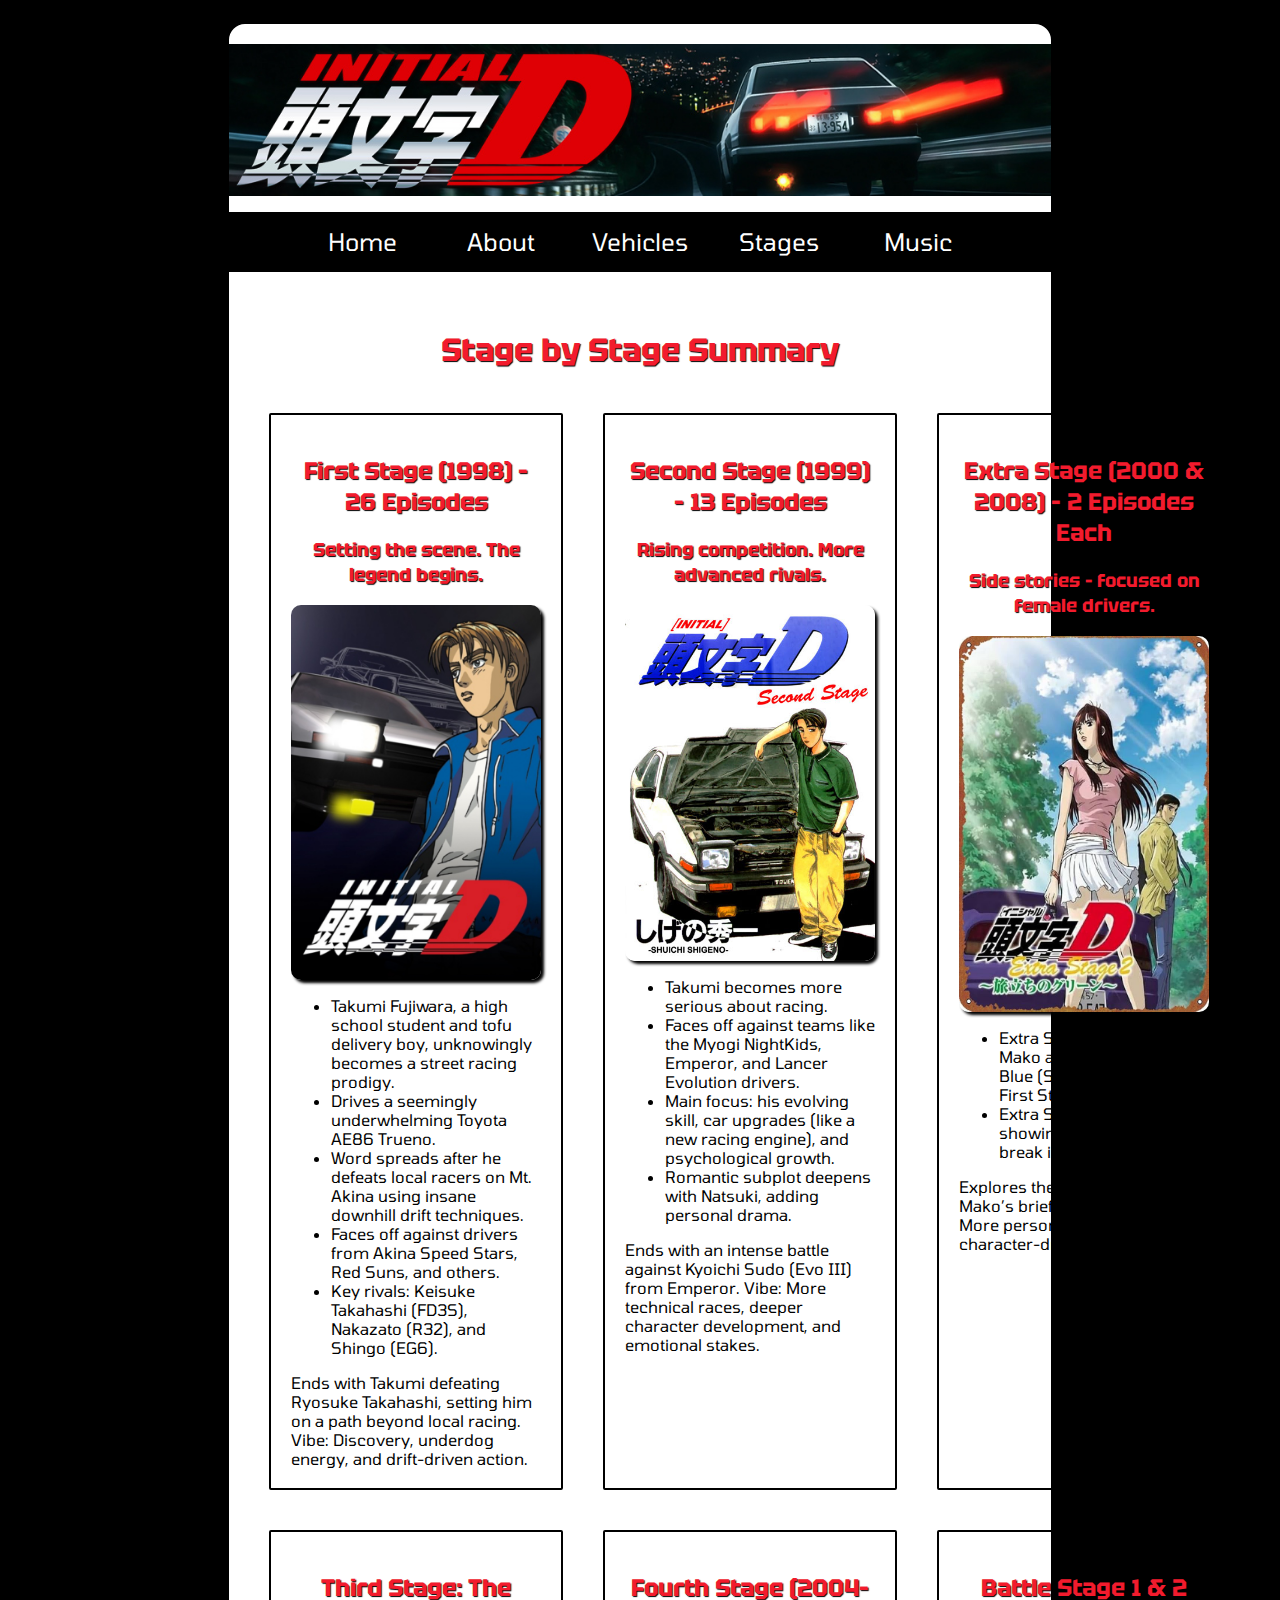
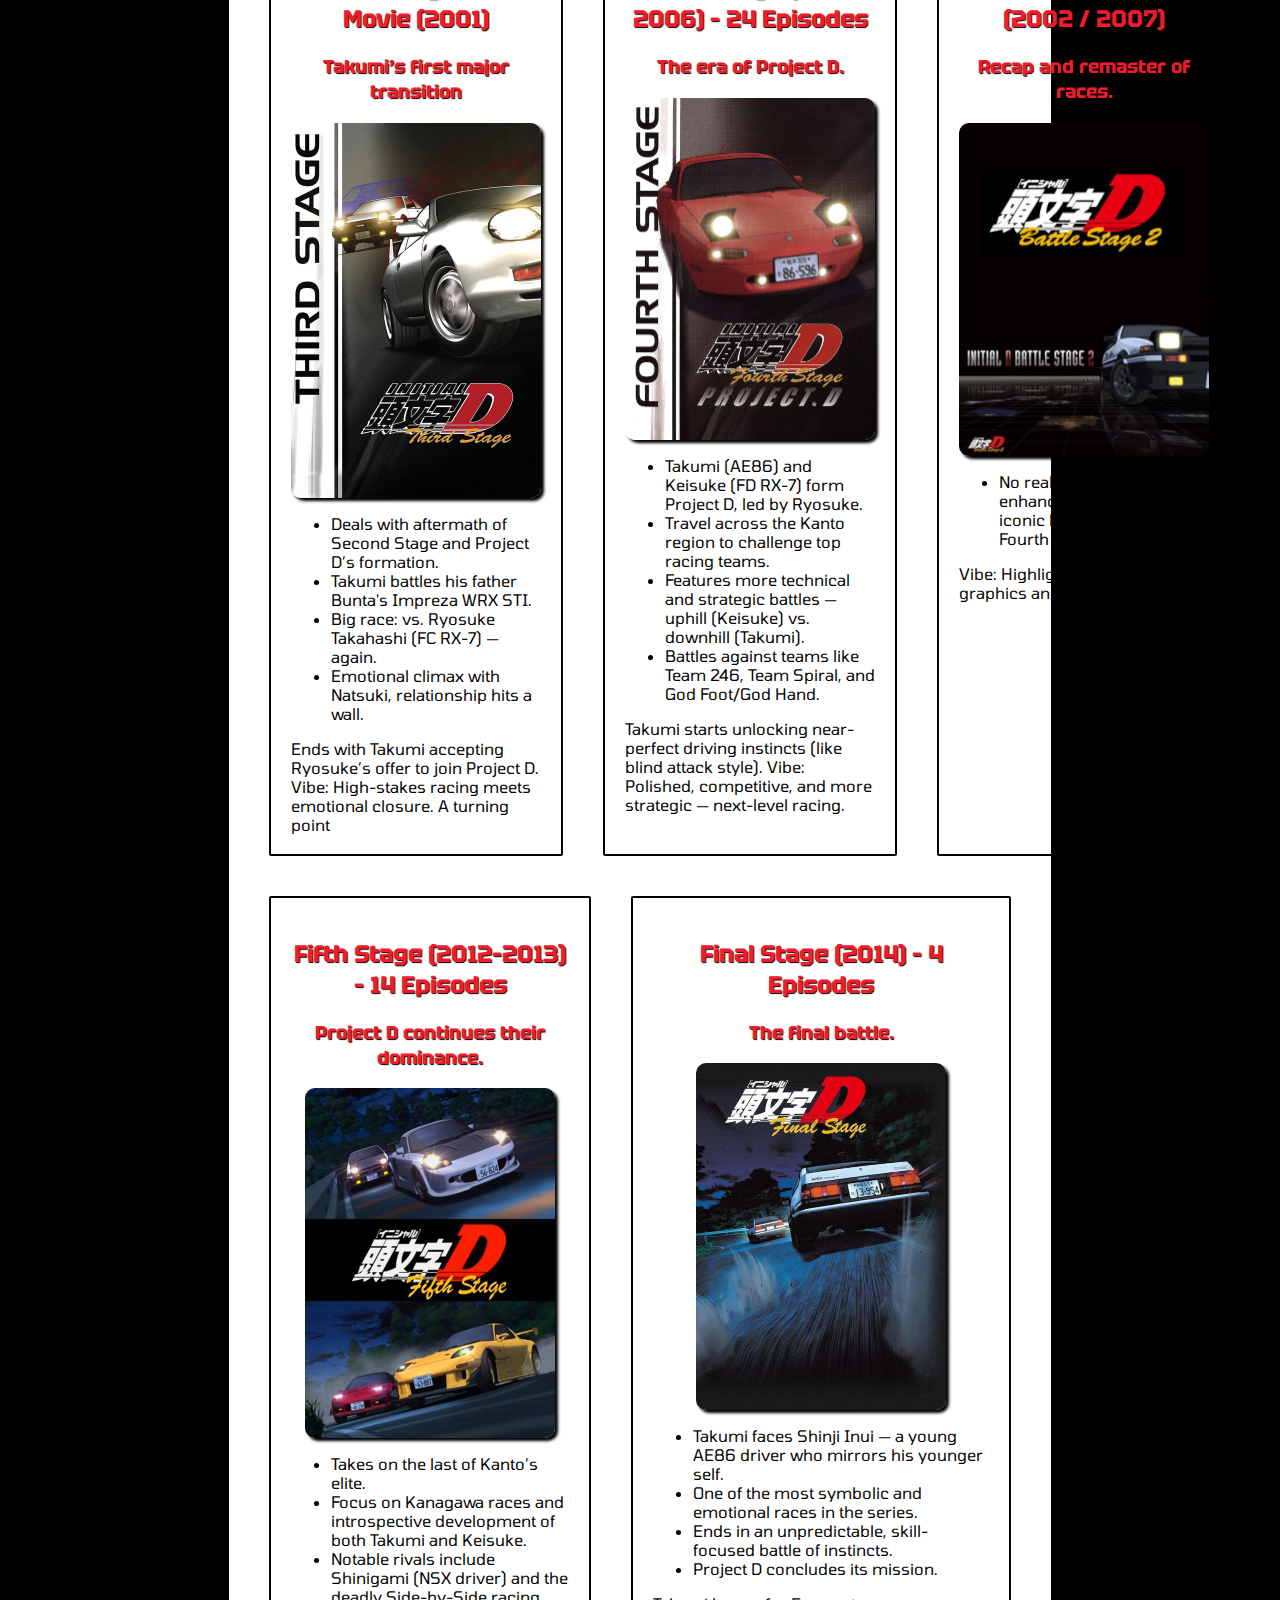
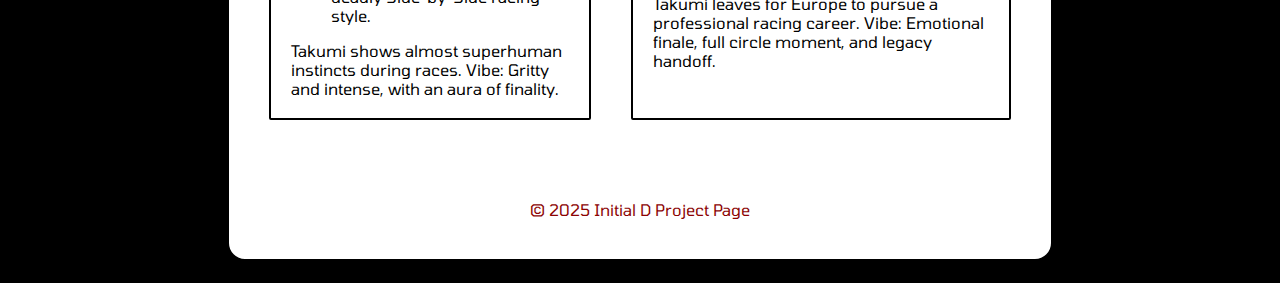
<file: FinalProject/stages.html>
<!DOCTYPE html>
<html lang="en">
<head>
    <meta charset="UTF-8">
    <meta name="viewport" content="width=device-width, initial-scale=1.0">
    <title>Initial D: Stages</title>
    <link rel="icon" type="image/png" href="images/favicon.png">
    <link rel="preconnect" href="https://fonts.googleapis.com">
    <link rel="preconnect" href="https://fonts.gstatic.com" crossorigin>
    <link href="https://fonts.googleapis.com/css2?family=Tektur&family=Tomorrow:ital,wght@0,100;0,200;0,300;0,400;0,500;0,600;0,700;0,800;0,900;1,100;1,200;1,300;1,400;1,500;1,600;1,700;1,800;1,900&display=swap" rel="stylesheet">
    <link rel="stylesheet" href="CCS/styles.css">
</head>
<body>
    <div id="container">
        <header>
            <img style="width: 100%; padding-top: 20px;" id="banner" src="images/IDbanner.jpg" alt="ID Header">
        </header>
        <nav>
            <ul>
                <li><a href="index.html">Home</a></li>
                <li><a href="about.html">About</a></li>
                <li><a href="vehicles.html">Vehicles</a></li>
                <li><a href="stages.html">Stages</a></li>
                <li><a href="music.html">Music</a></li>
            </ul>
        </nav>
        <main style="align-items:first baseline;">                       
            <h1 class="heading_style">Stage by Stage Summary</h1>
                <hr>            
                <section id="multi_col" >
                     <div class="col">
                        <h2 class="heading_style">First Stage (1998) – 26 Episodes</h2>    
                        <h3 class="heading_style">Setting the scene. The legend begins.</h3>
                            
                                <img class="ID_drift2" src="images/IDStage1.jpg" alt="First Stage">
                                <ul>
                                    <li>Takumi Fujiwara, a high school student and tofu delivery boy, unknowingly becomes a street racing prodigy.</li>
                                    <li>Drives a seemingly underwhelming Toyota AE86 Trueno.</li>
                                    <li>Word spreads after he defeats local racers on Mt. Akina using insane downhill drift techniques.</li>
                                    <li>Faces off against drivers from Akina Speed Stars, Red Suns, and others.</li>
                                    <li>Key rivals: Keisuke Takahashi (FD3S), Nakazato (R32), and Shingo (EG6).</li>
                                </ul>
                                    Ends with Takumi defeating Ryosuke Takahashi, setting him on a path beyond local racing. Vibe: Discovery, underdog energy, and drift-driven action.
                                                            
                            
                <hr>            
                    </div>
                    <div class="col">
                        <h2 class="heading_style">Second Stage (1999) – 13 Episodes</h2>
                            <h3 class="heading_style">Rising competition. More advanced rivals.</h3>
                                
                                    <img class="ID_drift2" src="images/IDStage2.jpg" alt="Second Stage">
                                    <ul><li>Takumi becomes more serious about racing.</li>
                                        <li>Faces off against teams like the Myogi NightKids, Emperor, and Lancer Evolution drivers.</li>
                                        <li>Main focus: his evolving skill, car upgrades (like a new racing engine), and psychological growth.</li>
                                        <li>Romantic subplot deepens with Natsuki, adding personal drama.</li> 
                                    </ul>     
                                        Ends with an intense battle against Kyoichi Sudo (Evo III) from Emperor. Vibe: More technical races, deeper character development, and emotional stakes.
                                    
                                
                <hr>                
                    </div>
                    <div class="col">
                    <h2 class="heading_style">Extra Stage (2000 & 2008) – 2 Episodes Each</h2>
                        <h3 class="heading_style">Side stories – focused on female drivers.</h3>
                            
                                <img class="ID_drift2" src="images/IDStageExtra.jpg" alt="Extra Stage">
                                <ul><li>Extra Stage 1: Follows Mako and Sayuki of Impact Blue (SilEighty duo from First Stage).</li>
                                    <li>Extra Stage 2: Sequel showing their struggles to break into pro racing.</li>
                                </ul>     
                                    Explores their personal life and Mako’s brief romance. Vibe: More personal and emotional, character-driven side content.
                                                            
                            
                <hr>            
                    </div>
                </section>
                <section id="multi_col2">
                    <div class="col">
                            <h2 class="heading_style">Third Stage: The Movie (2001)</h2>
                            <h3 class="heading_style">Takumi’s first major transition</h3>
                                
                                    <img class="ID_drift2" src="images/IDStage3.jpg" alt="Third Stage">
                                    <ul><li>Deals with aftermath of Second Stage and Project D’s formation.</li>
                                        <li>Takumi battles his father Bunta's Impreza WRX STI.</li>
                                        <li>Big race: vs. Ryosuke Takahashi (FC RX-7) — again.</li>
                                        <li>Emotional climax with Natsuki, relationship hits a wall.</li>
                                    </ul>     
                                        Ends with Takumi accepting Ryosuke’s offer to join Project D. Vibe: High-stakes racing meets emotional closure. A turning point
                                                                
                                
                <hr>                
                    </div>
                    <div class="col">
                    <h2 class="heading_style">Fourth Stage (2004–2006) – 24 Episodes</h2>
                        <h3 class="heading_style">The era of Project D.</h3>
                            
                                <img class="ID_drift2" src="images/IDStage4.jpg" alt="Fourth Stage">
                                <ul><li>Takumi (AE86) and Keisuke (FD RX-7) form Project D, led by Ryosuke.</li>
                                    <li>Travel across the Kanto region to challenge top racing teams.</li>
                                    <li>Features more technical and strategic battles — uphill (Keisuke) vs. downhill (Takumi).</li>
                                    <li>Battles against teams like Team 246, Team Spiral, and God Foot/God Hand.</li> 
                                </ul>      
                                    Takumi starts unlocking near-perfect driving instincts (like blind attack style). Vibe: Polished, competitive, and more strategic — next-level racing.
                                                          
                            
                <hr>            
                    </div>
                    <div class="col">
                            <h2 class="heading_style">Battle Stage 1 & 2 (2002 / 2007)</h2>
                            <h3 class="heading_style">Recap and remaster of races.</h3>            
                                
                                    <img class="ID_drift2" src="images/IDStageBattle.jpg" alt="Battle Stage">
                                    <ul><li>No real story; just digitally enhanced versions of iconic battles from First–Fourth Stage.</li>
                                    </ul>       
                                        Vibe: Highlight reel with updated graphics and music.
                                                              
                                
                <hr>              
                    </div>
                </section>
                <section id="multi_col3">
                    <div class="col">
                            <h2 class="heading_style">Fifth Stage (2012–2013) – 14 Episodes</h2>
                            <h3 class="heading_style">Project D continues their dominance.</h3>
                            
                                <img class="ID_drift2" src="images/IDStage5.jpg" alt="Fifth Stage">
                                <ul><li>Takes on the last of Kanto’s elite.</li>
                                    <li>Focus on Kanagawa races and introspective development of both Takumi and Keisuke.</li>
                                    <li>Notable rivals include Shinigami (NSX driver) and the deadly Side-by-Side racing style.</li>
                                </ul>     
                                    Takumi shows almost superhuman instincts during races. Vibe: Gritty and intense, with an aura of finality.
                                                            
                            
                <hr>           
                    </div>
                    <div class="col">       
                            <h2 class="heading_style">Final Stage (2014) – 4 Episodes</h2>
                            <h3 class="heading_style">The final battle.</h3>
                                
                                    <img class="ID_drift2" src="images/IDStageFinal.jpg" alt="Final Stage">
                                    <ul><li>Takumi faces Shinji Inui — a young AE86 driver who mirrors his younger self.</li>
                                        <li>One of the most symbolic and emotional races in the series.</li>
                                        <li>Ends in an unpredictable, skill-focused battle of instincts.</li>
                                        <li>Project D concludes its mission.</li>
                                    </ul>      
                                        Takumi leaves for Europe to pursue a professional racing career. Vibe: Emotional finale, full circle moment, and legacy handoff.
                                          
                    </div>
                </section>                                       
                            
                <hr>                     
        </main>
        <footer>
            &copy; 2025 Initial D Project Page
        </footer>
    </div>
</body>
</html>
</file>
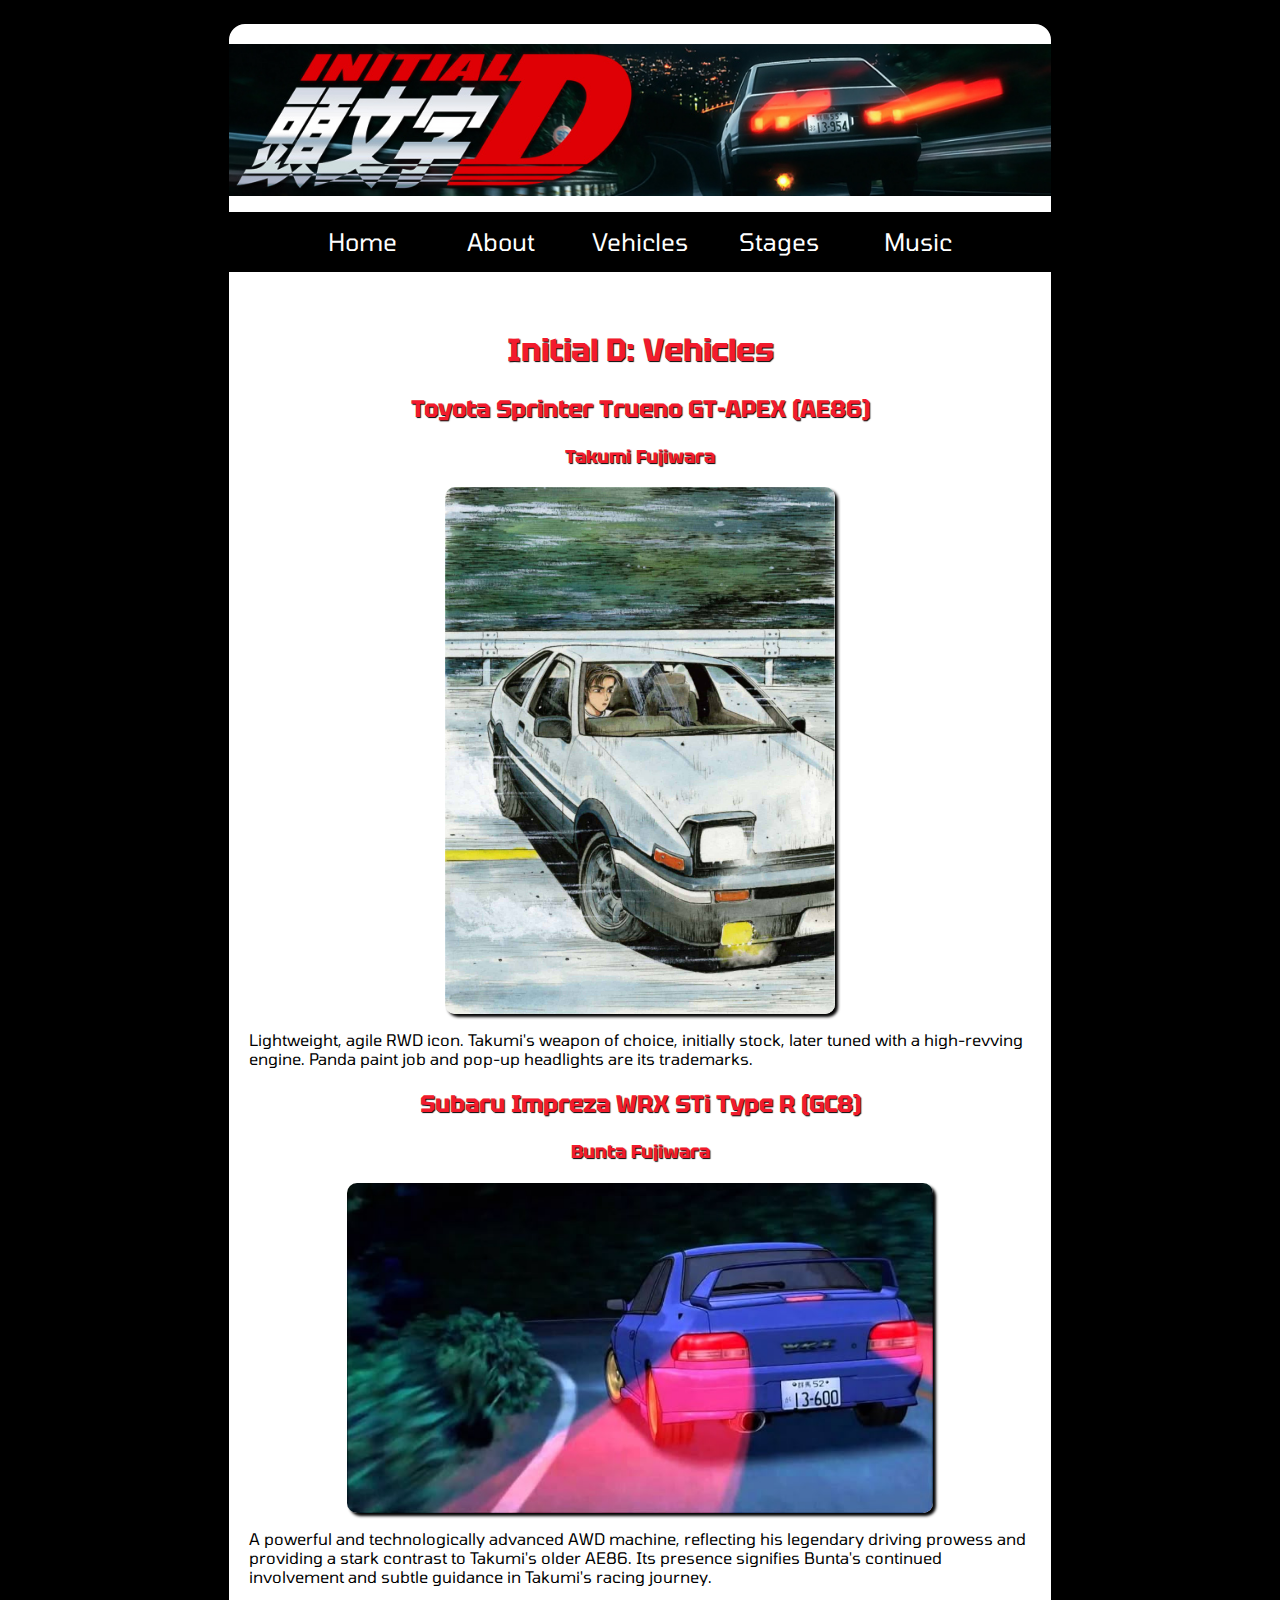
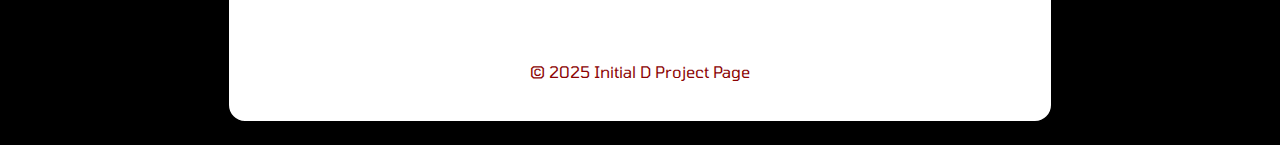
<file: FinalProject/vehicles.html>
<!DOCTYPE html>
<html lang="en">
<head>
    <meta charset="UTF-8">
    <meta name="viewport" content="width=device-width, initial-scale=1.0">
    <title>Initial D: Vehicles</title>
    <link rel="icon" type="image/png" href="images/favicon.png">
    <link rel="preconnect" href="https://fonts.googleapis.com">
    <link rel="preconnect" href="https://fonts.gstatic.com" crossorigin>
    <link href="https://fonts.googleapis.com/css2?family=Tektur&family=Tomorrow:ital,wght@0,100;0,200;0,300;0,400;0,500;0,600;0,700;0,800;0,900;1,100;1,200;1,300;1,400;1,500;1,600;1,700;1,800;1,900&display=swap" rel="stylesheet">
    <link rel="stylesheet" href="CCS/styles.css">
</head>
<body>
    <div id="container">
        <header>
            <img style="width: 100%; padding-top: 20px;" id="banner" src="images/IDbanner.jpg" alt="ID Header">
        </header>
        <nav><ul>
            <li><a href="index.html">Home</a></li>
            <li><a href="about.html">About</a></li>
            <li><a href="vehicles.html">Vehicles</a></li>
            <li><a href="stages.html">Stages</a></li>
            <li><a href="music.html">Music</a></li>
        </ul>
    </nav>
        <main>
            <hr>
            <h1 class="heading_style">Initial D: Vehicles</h1>
        <h2 class="heading_style">Toyota Sprinter Trueno GT-APEX (AE86)</h2>
        <h3 class="heading_style">Takumi Fujiwara</h3>
            <img style="width: 50%;" class="ID_drift" src="images/ID6.jpg" alt="AE86">
            <p>Lightweight, agile RWD icon. Takumi's weapon of choice, initially stock, later tuned with a high-revving engine. Panda paint job and pop-up headlights are its trademarks.</p>
            <hr>
        <h2 class="heading_style">Subaru Impreza WRX STi Type R (GC8)</h2>   
        <h3 class="heading_style">Bunta Fujiwara</h3> 
        <img class="ID_drift" src="images/ID7.jpg" alt="GC8">
            <p>A powerful and technologically advanced AWD machine, reflecting his legendary driving prowess and providing a stark contrast to Takumi's older AE86. Its presence signifies Bunta's continued involvement and subtle guidance in Takumi's racing journey.</p>
        </main>
        <hr>
        <footer>&copy; 2025 Initial D Project Page</footer>

    </div>
</body>
</html>
</file>
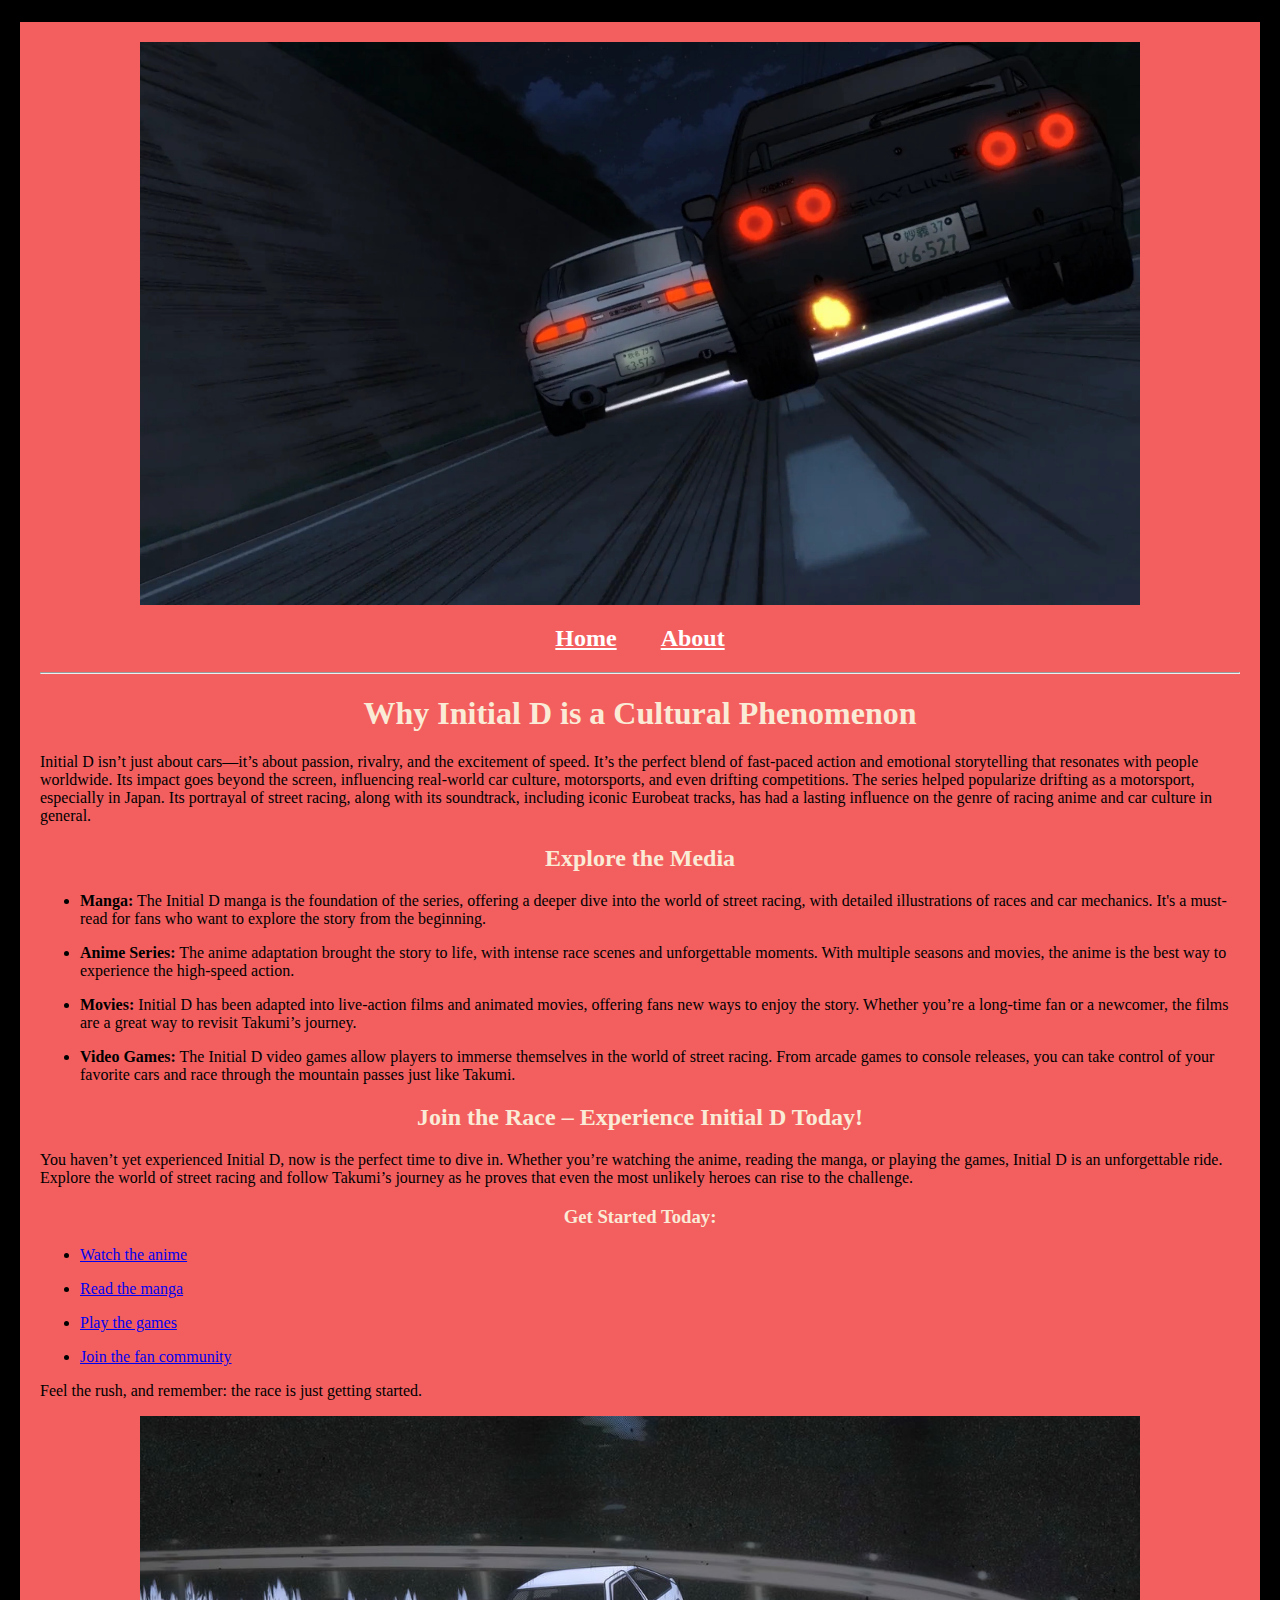
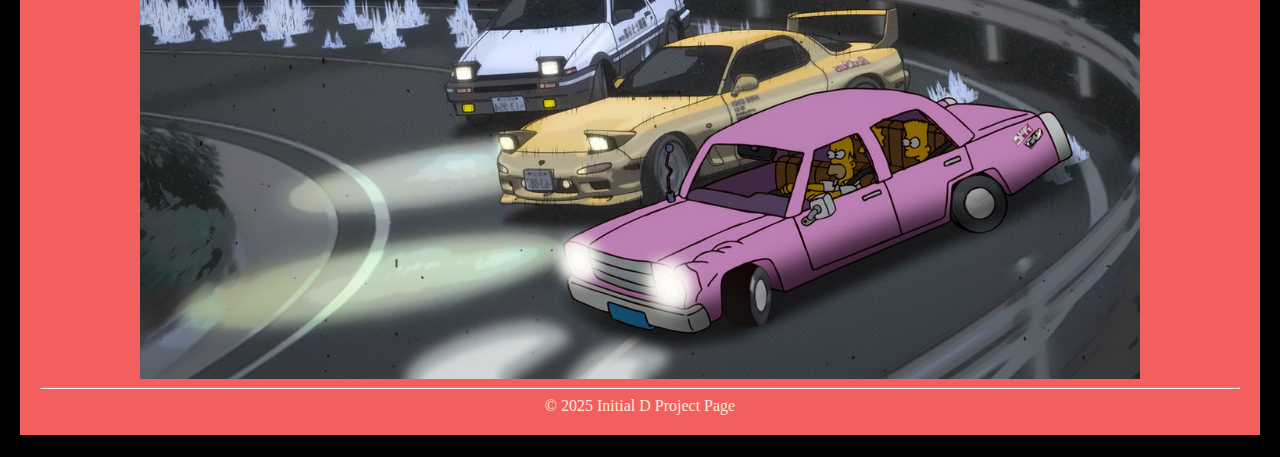
<file: Intro_to_HTML5_CSS/about.html>
<!DOCTYPE html>
<html lang="en">
<head>
    <meta charset="UTF-8">
    <meta name="viewport" content="width=device-width, initial-scale=1.0">
    <title>Initial D</title>
    <link rel="stylesheet" href="CCS/styles.css">
</head>
<body>
    <div id="container">
    <header><img src="images/ID4.jpg" alt="Racing"></header>
    <nav><a href="index.html">Home</a>
        <a href="about.html">About</a>
    </nav>
    <hr>
    <main>
        <h1>Why Initial D is a Cultural Phenomenon</h1>
        <p>Initial D isn’t just about cars—it’s about passion, rivalry, and the excitement of speed. It’s the perfect blend of fast-paced action and emotional storytelling that resonates with people worldwide. Its impact goes beyond the screen, influencing real-world car culture, motorsports, and even drifting competitions.

            The series helped popularize drifting as a motorsport, especially in Japan. Its portrayal of street racing, along with its soundtrack, including iconic Eurobeat tracks, has had a lasting influence on the genre of racing anime and car culture in general.</p>

        <h2>Explore the Media</h2>
        <ul><li><b>Manga:</b>
            The Initial D manga is the foundation of the series, offering a deeper dive into the world of street racing, with detailed illustrations of races and car mechanics. It's a must-read for fans who want to explore the story from the beginning.</li></ul>
            <ul>
        <li><b>Anime Series:</b>
            The anime adaptation brought the story to life, with intense race scenes and unforgettable moments. With multiple seasons and movies, the anime is the best way to experience the high-speed action.</li></ul>
            <ul>
        <li><b>Movies:</b>
            Initial D has been adapted into live-action films and animated movies, offering fans new ways to enjoy the story. Whether you’re a long-time fan or a newcomer, the films are a great way to revisit Takumi’s journey.</li></ul>
            <ul>
        <li><b>Video Games:</b>
            The Initial D video games allow players to immerse themselves in the world of street racing. From arcade games to console releases, you can take control of your favorite cars and race through the mountain passes just like Takumi.</li></ul>

            <h2>Join the Race – Experience Initial D Today!</h2>
            <p>You haven’t yet experienced Initial D, now is the perfect time to dive in. Whether you’re watching the anime, reading the manga, or playing the games, Initial D is an unforgettable ride. Explore the world of street racing and follow Takumi’s journey as he proves that even the most unlikely heroes can rise to the challenge.

            <h3>Get Started Today:</h3>
                <ul><li><a href="https://www.crunchyroll.com/series/G5PHNMWZX/initial-d?srsltid=AfmBOoqUo08qPsK9atRbQgIXCNs5Ky2bXcy3UrEASug-6iWNcaC-cBXr
                    " target="_blank">Watch the anime</a></li></ul>             
                <ul><li><a href="https://en.wikipedia.org/wiki/Initial_D" target="_blank">Read the manga</a></li></ul>
                <ul><li><a href="https://en.wikipedia.org/wiki/Initial_D_(video_game_series)
                    " target="_blank">Play the games</a></li></ul>
                <ul><li><a href="https://initiald.fandom.com/wiki/Initial_D_Wiki" target="_blank">Join the fan community</a></li></ul>
                
            <p>Feel the rush, and remember: the race is just getting started.
            </p>
                <img src="images/ID5.jpg" alt="little easter egg">
    </main>
    <hr>
    <footer> &copy; 2025 Initial D Project Page</footer>
    </div>
</body>
</html>
</file>
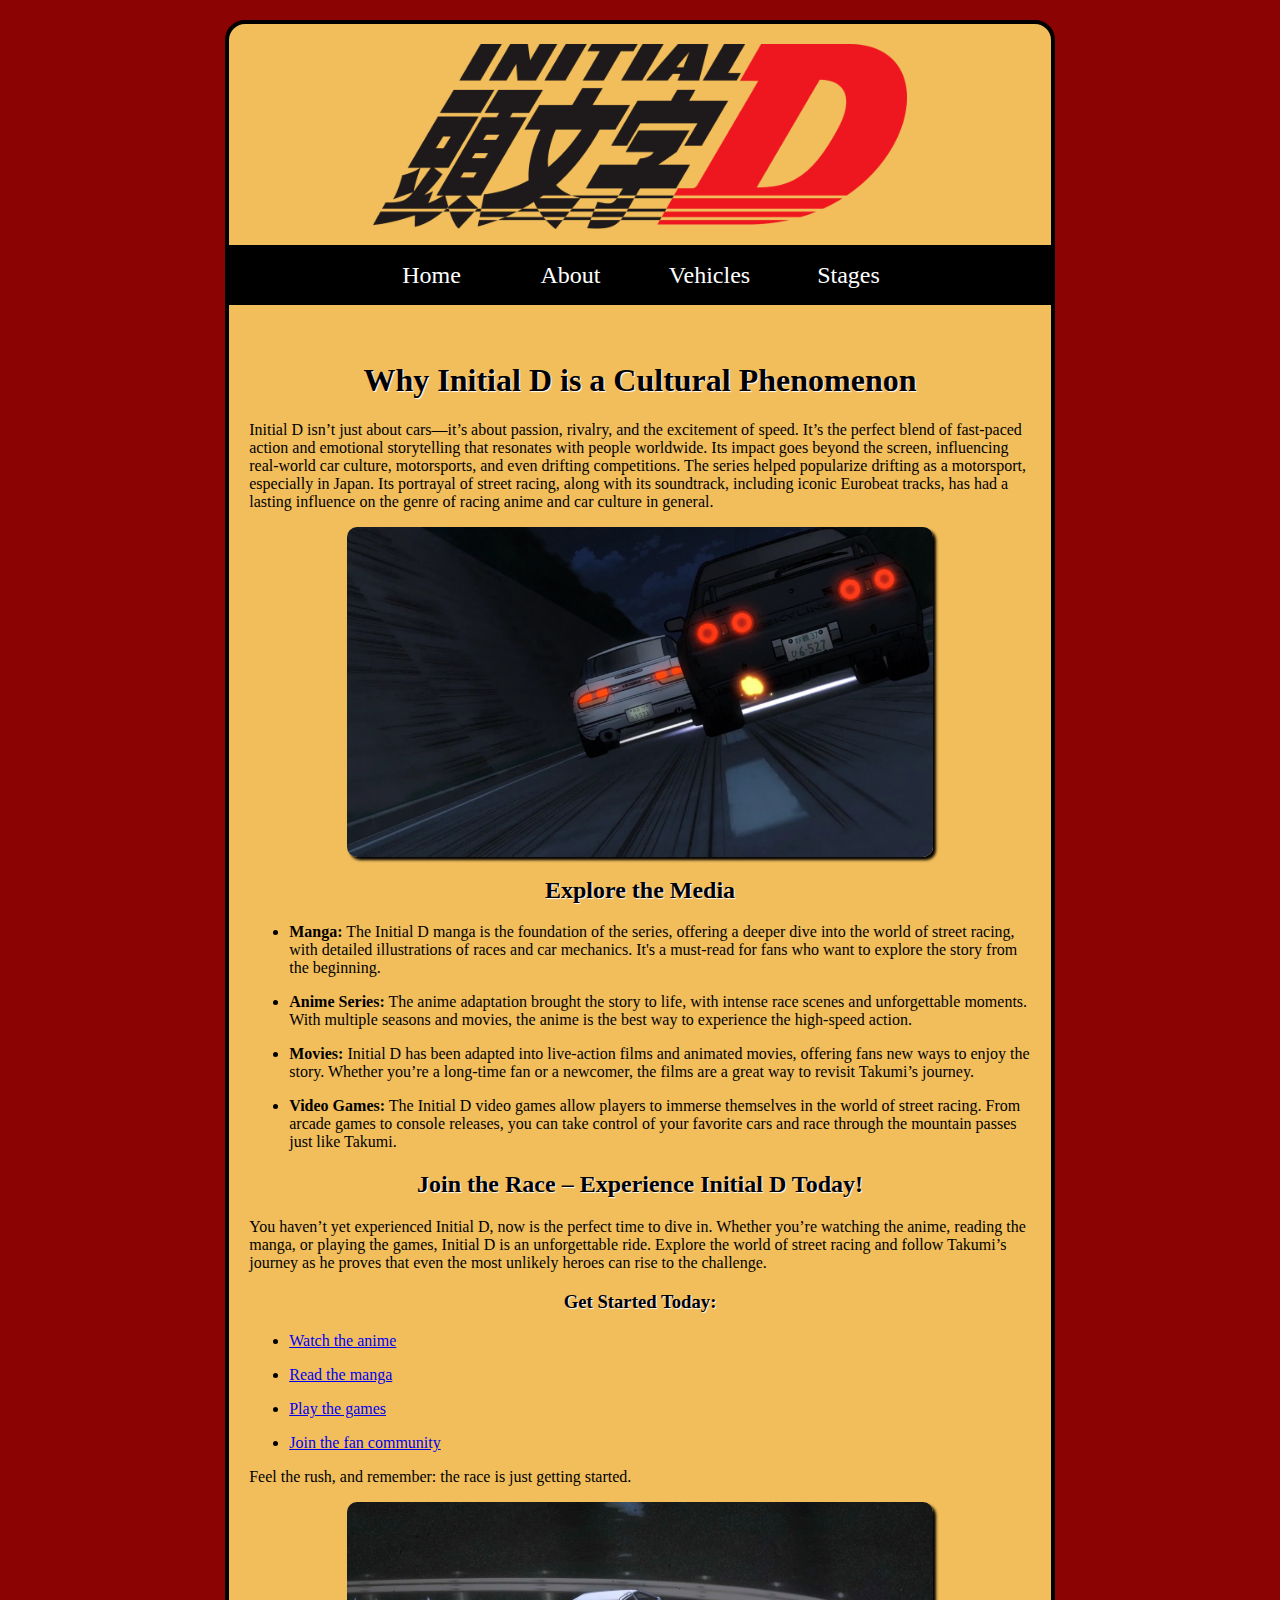
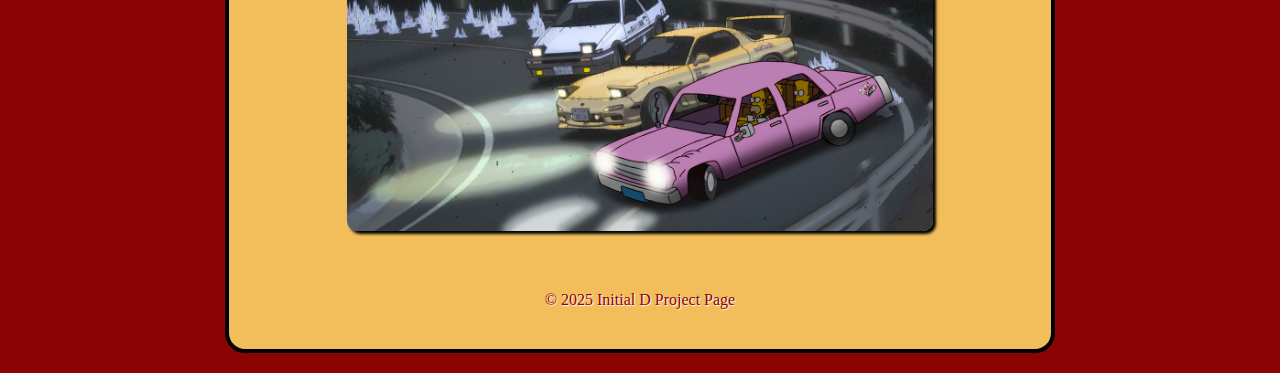
<file: Responsive/about.html>
<!DOCTYPE html>
<html lang="en">
<head>
    <meta charset="UTF-8">
    <meta name="viewport" content="width=device-width, initial-scale=1.0">
    <title>Initial D: About</title>
    <link rel="stylesheet" href="CCS/styles.css">
</head>
<body>
    <div id="container">
    <header>
        <img style="width: 65%; padding-top: 20px;" id="banner" src="images/IDLogo.jpg" alt="ID Header">
    </header>
    <nav><ul>
        <li><a href="index.html">Home</a></li>
        <li><a href="about.html">About</a></li>
        <li><a href="vehicles.html">Vehicles</a></li>
        <li><a href="stages.html">Stages</a></li>
    </ul>
    </nav>
    <hr>
    <main>
        <h1 class="heading_style">Why Initial D is a Cultural Phenomenon</h1>
        <p>Initial D isn’t just about cars—it’s about passion, rivalry, and the excitement of speed. It’s the perfect blend of fast-paced action and emotional storytelling that resonates with people worldwide. Its impact goes beyond the screen, influencing real-world car culture, motorsports, and even drifting competitions.

            The series helped popularize drifting as a motorsport, especially in Japan. Its portrayal of street racing, along with its soundtrack, including iconic Eurobeat tracks, has had a lasting influence on the genre of racing anime and car culture in general.</p>
            
            <img class="ID_drift" src="images/ID4.jpg" alt="Racing">

        <h2 class="heading_style">Explore the Media</h2>
        <ul><li><b>Manga:</b>
            The Initial D manga is the foundation of the series, offering a deeper dive into the world of street racing, with detailed illustrations of races and car mechanics. It's a must-read for fans who want to explore the story from the beginning.</li></ul>
            <ul>
        <li><b>Anime Series:</b>
            The anime adaptation brought the story to life, with intense race scenes and unforgettable moments. With multiple seasons and movies, the anime is the best way to experience the high-speed action.</li></ul>
            <ul>
        <li><b>Movies:</b>
            Initial D has been adapted into live-action films and animated movies, offering fans new ways to enjoy the story. Whether you’re a long-time fan or a newcomer, the films are a great way to revisit Takumi’s journey.</li></ul>
            <ul>
        <li><b>Video Games:</b>
            The Initial D video games allow players to immerse themselves in the world of street racing. From arcade games to console releases, you can take control of your favorite cars and race through the mountain passes just like Takumi.</li></ul>
            

            <h2 class="heading_style">Join the Race – Experience Initial D Today!</h2>
            <p>You haven’t yet experienced Initial D, now is the perfect time to dive in. Whether you’re watching the anime, reading the manga, or playing the games, Initial D is an unforgettable ride. Explore the world of street racing and follow Takumi’s journey as he proves that even the most unlikely heroes can rise to the challenge.

            <h3 class="heading_style">Get Started Today:</h3>
                <ul><li><a href="https://www.crunchyroll.com/series/G5PHNMWZX/initial-d?srsltid=AfmBOoqUo08qPsK9atRbQgIXCNs5Ky2bXcy3UrEASug-6iWNcaC-cBXr
                    " target="_blank">Watch the anime</a></li></ul>             
                <ul><li><a href="https://en.wikipedia.org/wiki/Initial_D" target="_blank">Read the manga</a></li></ul>
                <ul><li><a href="https://en.wikipedia.org/wiki/Initial_D_(video_game_series)
                    " target="_blank">Play the games</a></li></ul>
                <ul><li><a href="https://initiald.fandom.com/wiki/Initial_D_Wiki" target="_blank">Join the fan community</a></li></ul>
                
            <p>Feel the rush, and remember: the race is just getting started.
            </p>
                <img class="ID_drift" src="images/ID5.jpg" alt="little easter egg">
    </main>
    <hr>
    <footer> &copy; 2025 Initial D Project Page</footer>
    </div>
</body>
</html>
</file>
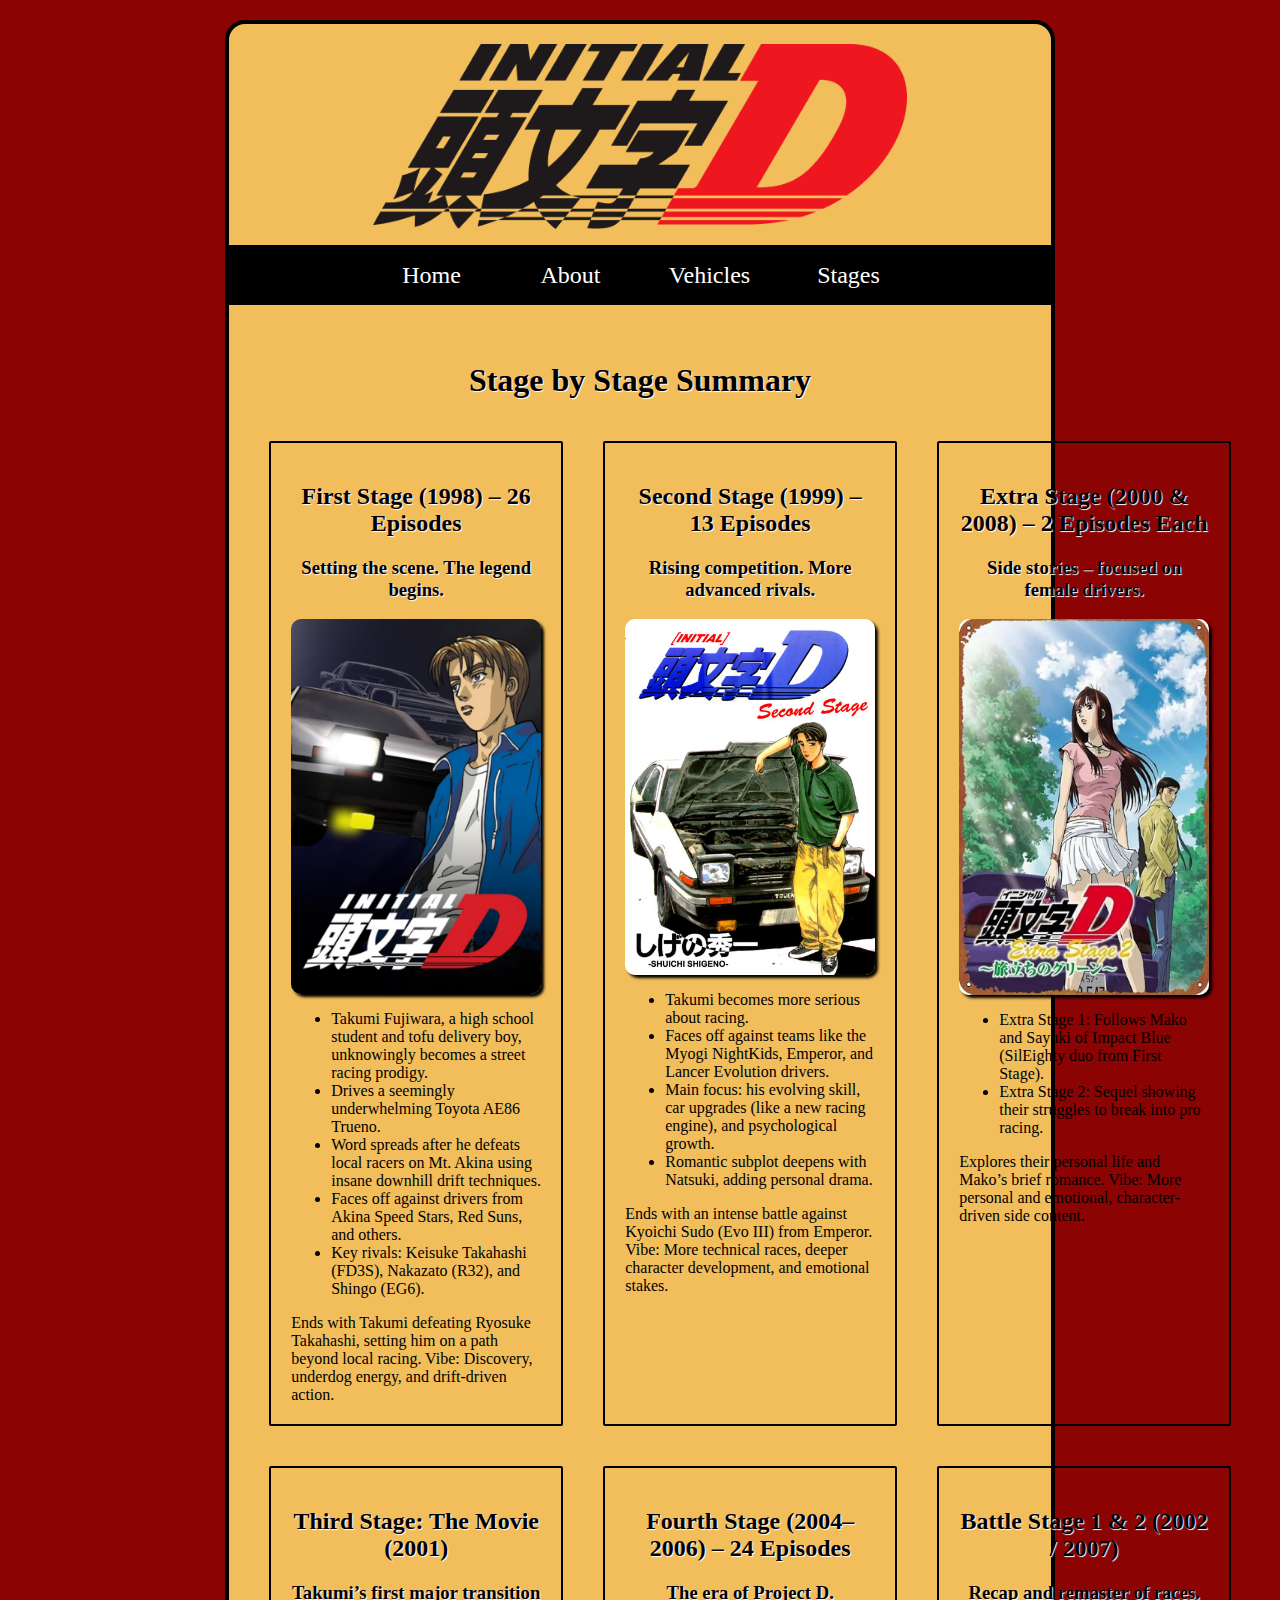
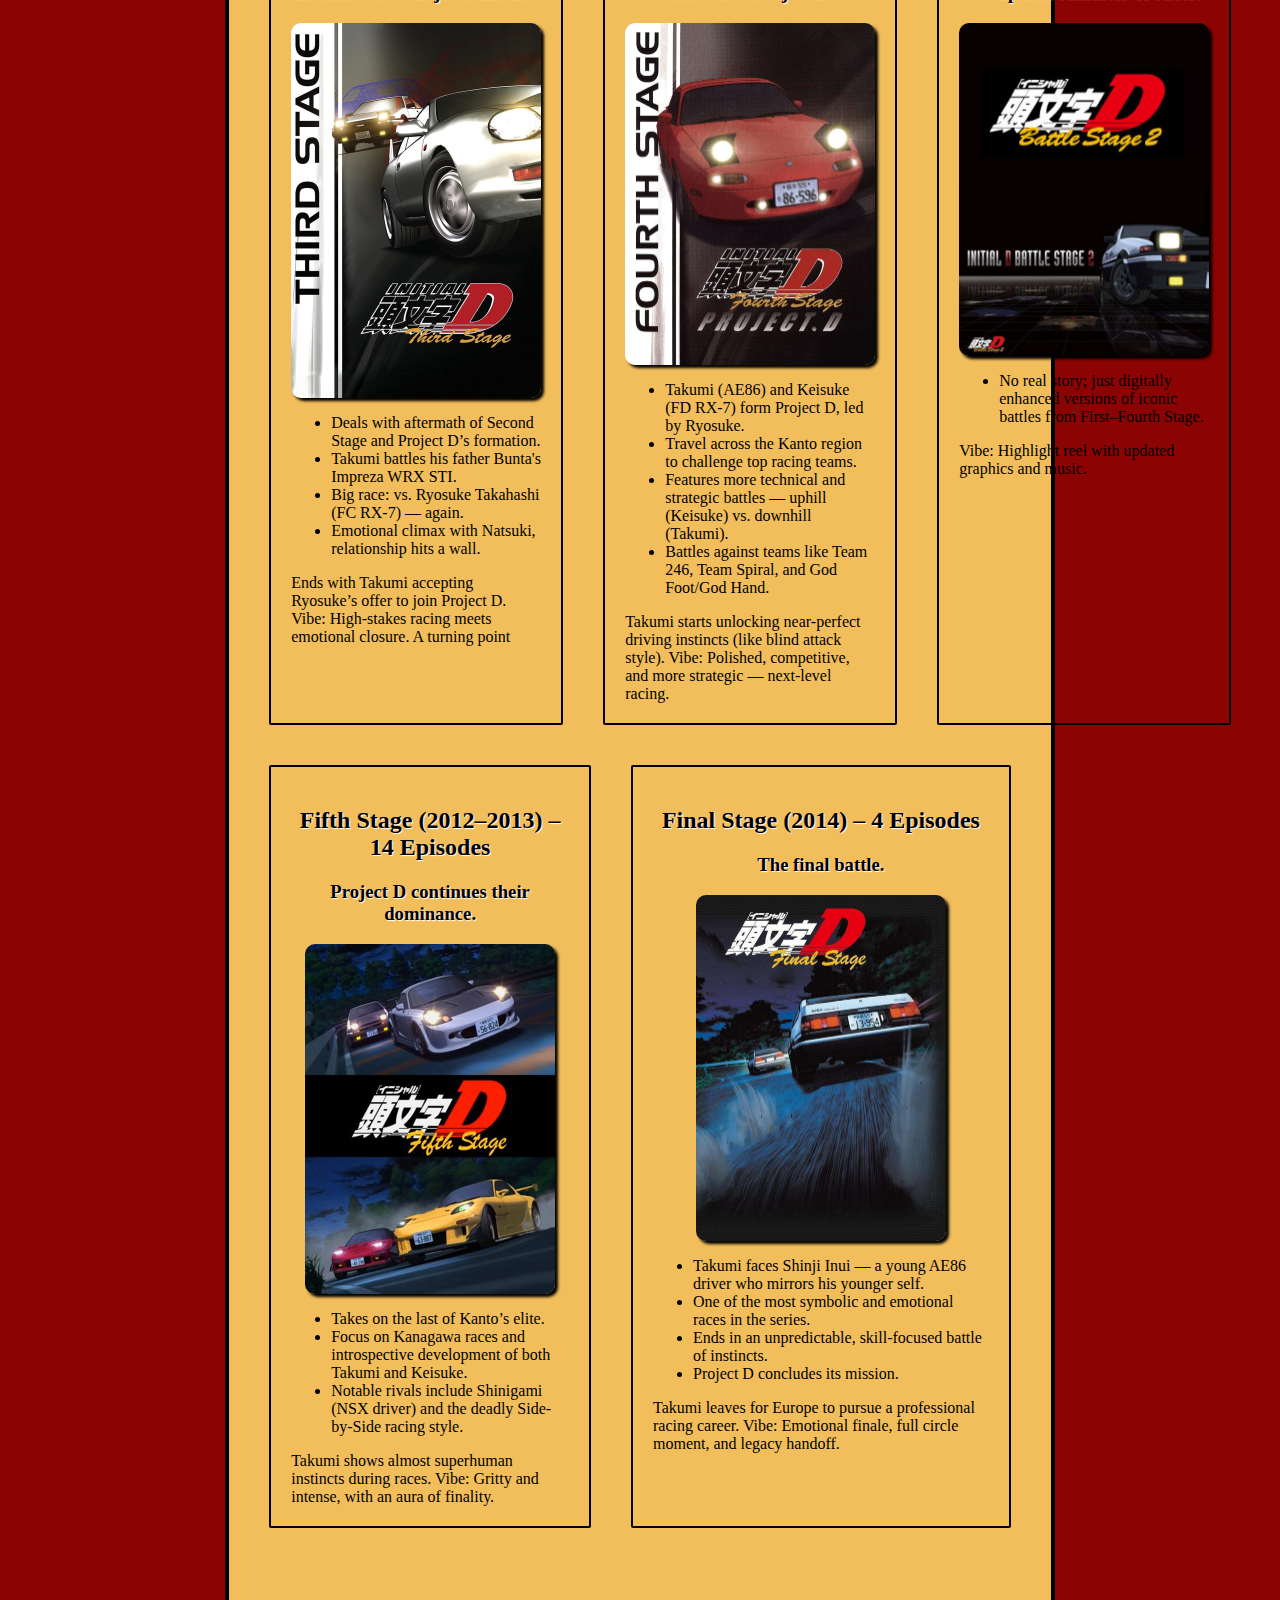
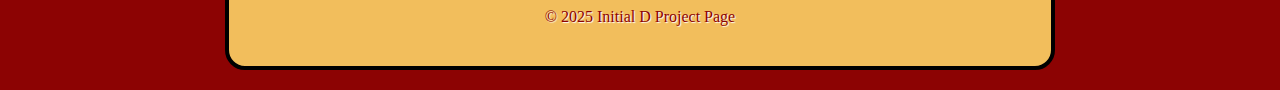
<file: Responsive/stages.html>
<!DOCTYPE html>
<html lang="en">
<head>
    <meta charset="UTF-8">
    <meta name="viewport" content="width=device-width, initial-scale=1.0">
    <title>Initial D: Stages</title>
    <link rel="stylesheet" href="CCS/styles.css">
</head>
<body>
    <div id="container">
        <header>
            <img style="width: 65%; padding-top: 20px;" id="banner" src="images/IDLogo.jpg" alt="ID Header">
        </header>
        <nav>
            <ul>
                <li><a href="index.html">Home</a></li>
                <li><a href="about.html">About</a></li>
                <li><a href="vehicles.html">Vehicles</a></li>
                <li><a href="stages.html">Stages</a></li>
            </ul>
        </nav>
        <main>                       
            <h1 class="heading_style">Stage by Stage Summary</h1>
                <hr>            
                <section id="multi_col">
                     <div class="col">
                        <h2 class="heading_style">First Stage (1998) – 26 Episodes</h2>    
                        <h3 class="heading_style">Setting the scene. The legend begins.</h3>
                            
                                <img class="ID_drift2" src="images/IDStage1.jpg" alt="First Stage">
                                <ul>
                                    <li>Takumi Fujiwara, a high school student and tofu delivery boy, unknowingly becomes a street racing prodigy.</li>
                                    <li>Drives a seemingly underwhelming Toyota AE86 Trueno.</li>
                                    <li>Word spreads after he defeats local racers on Mt. Akina using insane downhill drift techniques.</li>
                                    <li>Faces off against drivers from Akina Speed Stars, Red Suns, and others.</li>
                                    <li>Key rivals: Keisuke Takahashi (FD3S), Nakazato (R32), and Shingo (EG6).</li>
                                </ul>
                                    Ends with Takumi defeating Ryosuke Takahashi, setting him on a path beyond local racing. Vibe: Discovery, underdog energy, and drift-driven action.
                                                            
                            
                <hr>            
                    </div>
                    <div class="col">
                        <h2 class="heading_style">Second Stage (1999) – 13 Episodes</h2>
                            <h3 class="heading_style">Rising competition. More advanced rivals.</h3>
                                
                                    <img class="ID_drift2" src="images/IDStage2.jpg" alt="Second Stage">
                                    <ul><li>Takumi becomes more serious about racing.</li>
                                        <li>Faces off against teams like the Myogi NightKids, Emperor, and Lancer Evolution drivers.</li>
                                        <li>Main focus: his evolving skill, car upgrades (like a new racing engine), and psychological growth.</li>
                                        <li>Romantic subplot deepens with Natsuki, adding personal drama.</li> 
                                    </ul>     
                                        Ends with an intense battle against Kyoichi Sudo (Evo III) from Emperor. Vibe: More technical races, deeper character development, and emotional stakes.
                                    
                                
                <hr>                
                    </div>
                    <div class="col">
                    <h2 class="heading_style">Extra Stage (2000 & 2008) – 2 Episodes Each</h2>
                        <h3 class="heading_style">Side stories – focused on female drivers.</h3>
                            
                                <img class="ID_drift2" src="images/IDStageExtra.jpg" alt="Extra Stage">
                                <ul><li>Extra Stage 1: Follows Mako and Sayuki of Impact Blue (SilEighty duo from First Stage).</li>
                                    <li>Extra Stage 2: Sequel showing their struggles to break into pro racing.</li>
                                </ul>     
                                    Explores their personal life and Mako’s brief romance. Vibe: More personal and emotional, character-driven side content.
                                                            
                            
                <hr>            
                    </div>
                </section>
                <section id="multi_col2">
                    <div class="col">
                            <h2 class="heading_style">Third Stage: The Movie (2001)</h2>
                            <h3 class="heading_style">Takumi’s first major transition</h3>
                                
                                    <img class="ID_drift2" src="images/IDStage3.jpg" alt="Third Stage">
                                    <ul><li>Deals with aftermath of Second Stage and Project D’s formation.</li>
                                        <li>Takumi battles his father Bunta's Impreza WRX STI.</li>
                                        <li>Big race: vs. Ryosuke Takahashi (FC RX-7) — again.</li>
                                        <li>Emotional climax with Natsuki, relationship hits a wall.</li>
                                    </ul>     
                                        Ends with Takumi accepting Ryosuke’s offer to join Project D. Vibe: High-stakes racing meets emotional closure. A turning point
                                                                
                                
                <hr>                
                    </div>
                    <div class="col">
                    <h2 class="heading_style">Fourth Stage (2004–2006) – 24 Episodes</h2>
                        <h3 class="heading_style">The era of Project D.</h3>
                            
                                <img class="ID_drift2" src="images/IDStage4.jpg" alt="Fourth Stage">
                                <ul><li>Takumi (AE86) and Keisuke (FD RX-7) form Project D, led by Ryosuke.</li>
                                    <li>Travel across the Kanto region to challenge top racing teams.</li>
                                    <li>Features more technical and strategic battles — uphill (Keisuke) vs. downhill (Takumi).</li>
                                    <li>Battles against teams like Team 246, Team Spiral, and God Foot/God Hand.</li> 
                                </ul>      
                                    Takumi starts unlocking near-perfect driving instincts (like blind attack style). Vibe: Polished, competitive, and more strategic — next-level racing.
                                                          
                            
                <hr>            
                    </div>
                    <div class="col">
                            <h2 class="heading_style">Battle Stage 1 & 2 (2002 / 2007)</h2>
                            <h3 class="heading_style">Recap and remaster of races.</h3>            
                                
                                    <img class="ID_drift2" src="images/IDStageBattle.jpg" alt="Battle Stage">
                                    <ul><li>No real story; just digitally enhanced versions of iconic battles from First–Fourth Stage.</li>
                                    </ul>       
                                        Vibe: Highlight reel with updated graphics and music.
                                                              
                                
                <hr>              
                    </div>
                </section>
                <section id="multi_col3">
                    <div class="col">
                            <h2 class="heading_style">Fifth Stage (2012–2013) – 14 Episodes</h2>
                            <h3 class="heading_style">Project D continues their dominance.</h3>
                            
                                <img class="ID_drift2" src="images/IDStage5.jpg" alt="Fifth Stage">
                                <ul><li>Takes on the last of Kanto’s elite.</li>
                                    <li>Focus on Kanagawa races and introspective development of both Takumi and Keisuke.</li>
                                    <li>Notable rivals include Shinigami (NSX driver) and the deadly Side-by-Side racing style.</li>
                                </ul>     
                                    Takumi shows almost superhuman instincts during races. Vibe: Gritty and intense, with an aura of finality.
                                                            
                            
                <hr>           
                    </div>
                    <div class="col">       
                            <h2 class="heading_style">Final Stage (2014) – 4 Episodes</h2>
                            <h3 class="heading_style">The final battle.</h3>
                                
                                    <img class="ID_drift2" src="images/IDStageFinal.jpg" alt="Final Stage">
                                    <ul><li>Takumi faces Shinji Inui — a young AE86 driver who mirrors his younger self.</li>
                                        <li>One of the most symbolic and emotional races in the series.</li>
                                        <li>Ends in an unpredictable, skill-focused battle of instincts.</li>
                                        <li>Project D concludes its mission.</li>
                                    </ul>      
                                        Takumi leaves for Europe to pursue a professional racing career. Vibe: Emotional finale, full circle moment, and legacy handoff.
                                          
                    </div>
                </section>                                       
                            
                <hr>                     
        </main>
        <footer>
            &copy; 2025 Initial D Project Page
        </footer>
    </div>
</body>
</html>
</file>
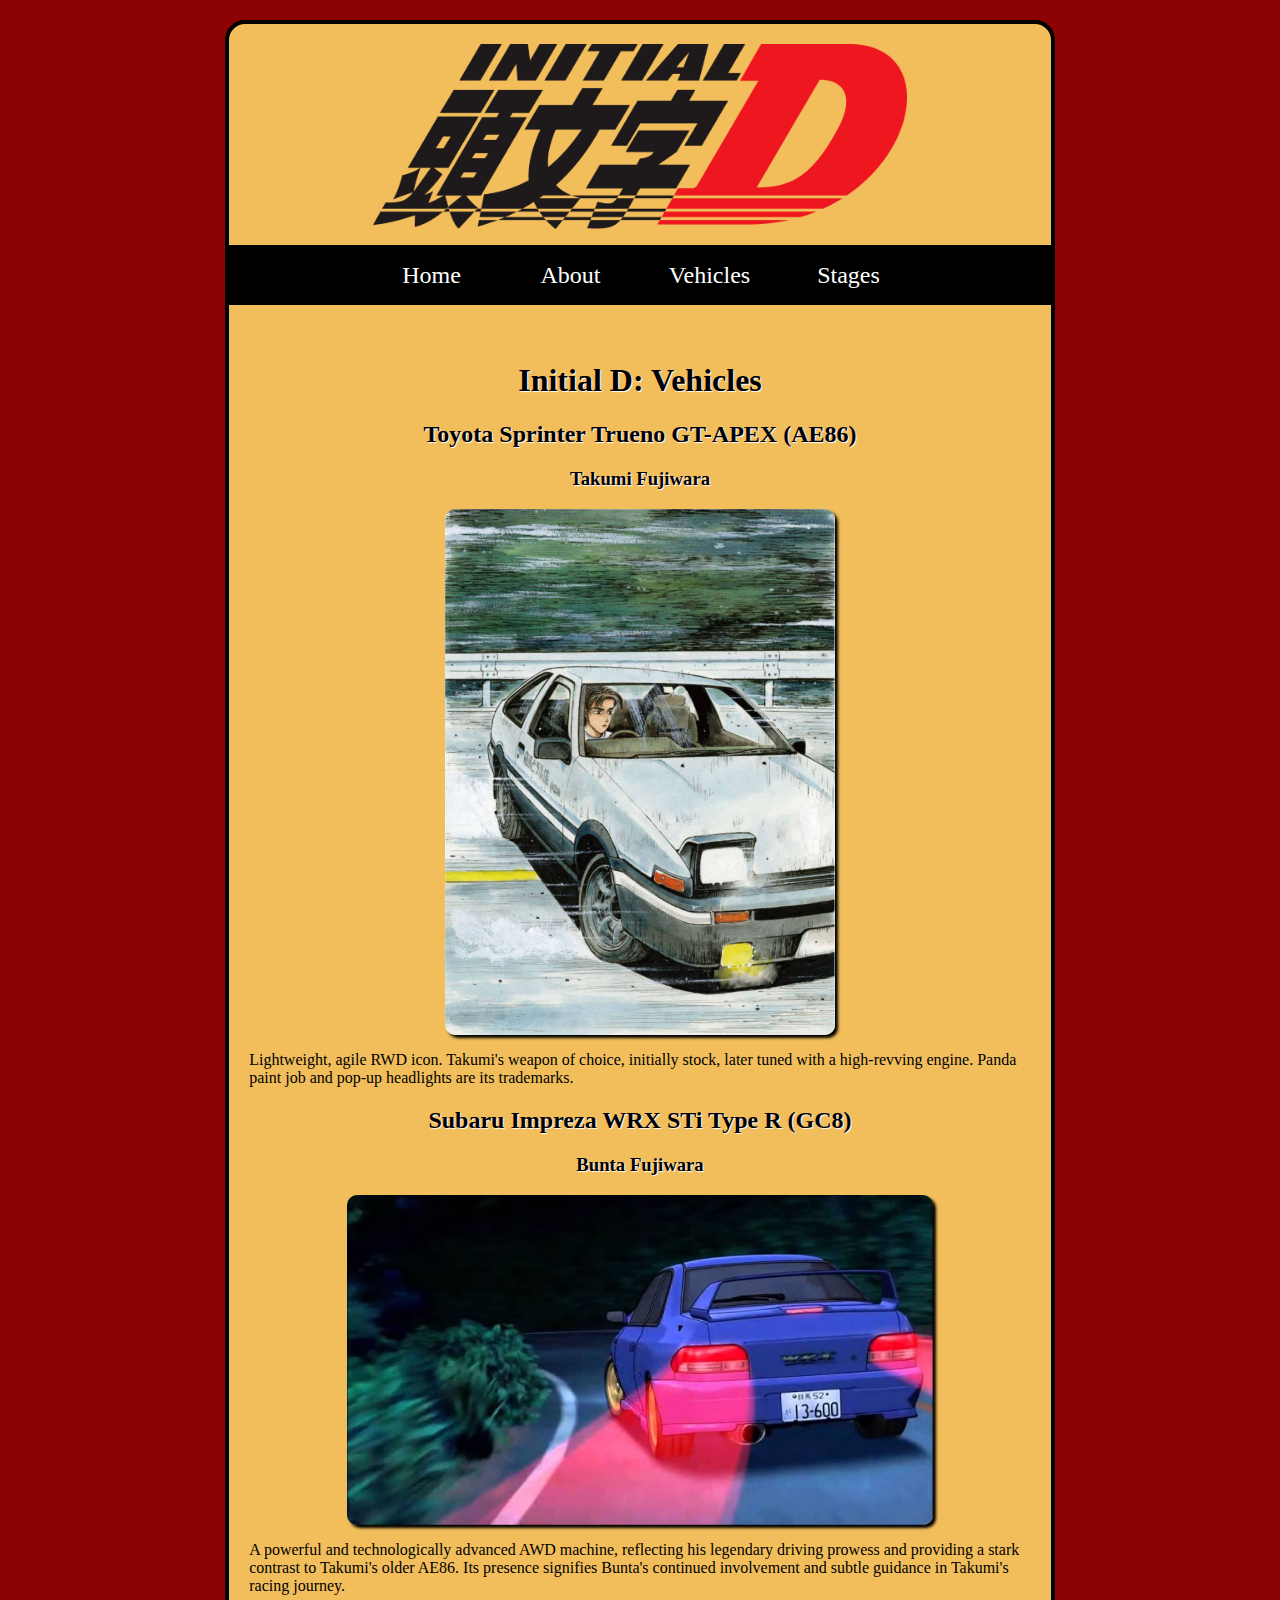
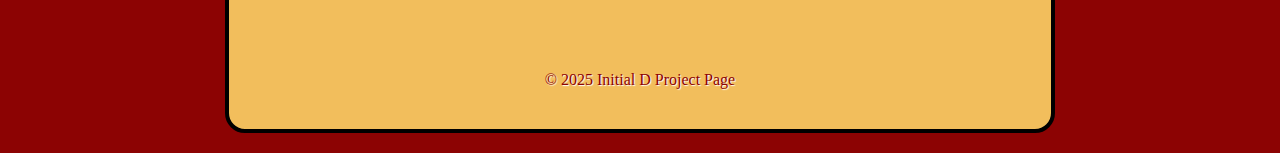
<file: Responsive/vehicles.html>
<!DOCTYPE html>
<html lang="en">
<head>
    <meta charset="UTF-8">
    <meta name="viewport" content="width=device-width, initial-scale=1.0">
    <title>Initial D: Vehicles</title>
    <link rel="stylesheet" href="CCS/styles.css">
</head>
<body>
    <div id="container">
        <header>
            <img style="width: 65%; padding-top: 20px;" id="banner" src="images/IDLogo.jpg" alt="ID Header">
        </header>
        <nav><ul>
            <li><a href="index.html">Home</a></li>
            <li><a href="about.html">About</a></li>
            <li><a href="vehicles.html">Vehicles</a></li>
            <li><a href="stages.html">Stages</a></li>
        </ul>
    </nav>
        <main>
            <hr>
            <h1 class="heading_style">Initial D: Vehicles</h1>
        <h2 class="heading_style">Toyota Sprinter Trueno GT-APEX (AE86)</h2>
        <h3 class="heading_style">Takumi Fujiwara</h3>
            <img style="width: 50%;" class="ID_drift" src="images/ID6.jpg" alt="AE86">
            <p>Lightweight, agile RWD icon. Takumi's weapon of choice, initially stock, later tuned with a high-revving engine. Panda paint job and pop-up headlights are its trademarks.</p>
            <hr>
        <h2 class="heading_style">Subaru Impreza WRX STi Type R (GC8)</h2>   
        <h3 class="heading_style">Bunta Fujiwara</h3> 
        <img class="ID_drift" src="images/ID7.jpg" alt="GC8">
            <p>A powerful and technologically advanced AWD machine, reflecting his legendary driving prowess and providing a stark contrast to Takumi's older AE86. Its presence signifies Bunta's continued involvement and subtle guidance in Takumi's racing journey.</p>
        </main>
        <hr>
        <footer>&copy; 2025 Initial D Project Page</footer>

    </div>
</body>
</html>
</file>
<file: AdvancedCSS/CCS/styles.css>
body {
    background-color: #ee161f;
}
#container  {
    background-color: #ffffff;
width: 65%;
margin: 20px auto;
border: 2px solid black;
padding: 20px;
}

#banner {
    width: 65%;
    color: rgb(116, 93, 51);
}

#col1 {
    width: 50%;
    border: 2px solid black;
    margin: 20px;
    padding: 20px;
}

#col2 {
    width: 50%;
    border: 2px solid black;
    margin: 20px;
    padding: 20px;
}

.heading_style {
    color: lightgray;
    text-shadow: 2px 1px 2px #000;
}

.ID_drift {
    width: 62%;
}

img {
    margin: 0 auto;
    display: block;
    width: 100%;
    }

nav {
    text-align: center;
    margin: 20px 0;
    background-color: #feeb0c;
    
}

nav ul {
    list-style-type: none;
    padding: 0;
}

nav li {
    display: inline-block;
}

nav li a{
    display: block;
    color: rgb(0, 0, 0);
    font-size: 24px;
    font-weight: bold;
    text-decoration: none;
    margin: 0 20px;
    width: 125px;
    height: 40px;
    line-height: 40px;
}

nav a:hover {background-color:#ee161f;
color: rgb(255, 255, 255)
}

#two_col {
    display: flex;
}

h1,h2,h3,footer {
    text-align: center;
    color: #ee161f;
}
</file>
<file: FinalProject/CCS/styles.css>
/* Global Styles */

body {
    background-image: url(https://i.imgur.com/Rmsc9cW.jpeg), url(https://i.imgur.com/enuvWrX.jpeg) ,url(https://cdn.artstation.com/p/thumbnails/001/234/044/thumb.jpg);
    background-position: left top, right top;
    background-repeat: no-repeat, no-repeat;
    background-attachment: fixed, fixed;
    background-color:#000000;
    font-family: "Tomorrow", sans-serif;
    
   
    
}

img {
    display: block;
    margin: 0 auto;
    width: 100%;
}

#container {
    background-color: #ffffff;
}

/* Mobile Styles */ 

@media (min-width: 320px) {
    nav {
        background-color: #000000;
        padding: 5px;
        margin-top: 10px;
        text-align: center;
    }

    nav ul {
        list-style-type: none;
        padding: 0;
    }
    nav li {
        display:block;
    }

    nav li a {
        display: block;
        height: 30px;        
        background-color: #8C0303;
        color: white;
        font-size: 24px;
        text-decoration: none;
        margin-top: 5px;
    }

    nav li a:hover {
        background-color: #F21B2D;
    }
    
    main {
        padding: 20px;

    }

    h1,h2,h3 {
        color: #F21B2D;
        font-family: "Tektur", sans-serif;
        text-align: center;
        text-shadow: 1px 1px 1px #000000
        

    }

    footer {
        text-align: center;
        padding: 40px;
        color: #8C0303;
        text-shadow: 1px 1px 1px white;


    }
}

/* Tablet Styles */ 

@media (min-width: 768px) {
    nav li {
        display: inline-block;
    }

    nav li a {
        width: 125px;
        height: 50px;
        line-height: 50px;
        margin: 5px;
    }

    .ID_drift {
        width: 60%;

    }

    .ID_drift2 {
        width: 50%;
        border-radius: 10px;
        box-shadow: 3px 3px 3px #000000;
    }
}

/* Desktop Styles */ 

@media (min-width: 1024px) {
    #container {
        width: 65%;
        margin: 20px auto;
        border: 4px solid #000000;
        border-radius: 20px ;
    }

    nav {
        padding: 0%;
        margin: 0;
    }

    nav li a {
        background-color: black;
    }

    #multi_col {
        display: flex;
        
    }

    #multi_col2 {
        display: flex;
        
    }

    #multi_col3 {
        display: flex;
        
    }

    .col {
        margin: 20px;
        padding: 20px;
        border: 2px solid black;
        border-radius: 2px;
    }

    hr {
        display: none;
    }

    .ID_drift {
        width: 75%;
        border-radius: 10px;
        box-shadow: 3px 3px 3px #000000;
    }

    .ID_drift2 {
        width: 250px;
        border-radius: 10px;
        box-shadow: 3px 3px 3px #000000;
    }
}
</file>
<file: Intro_to_HTML5_CSS/CCS/styles.css>
body {
    background-color: rgb(0, 0, 0);
}
#container  {
    background-color: rgb(243, 95, 95);
width: 1200px;
margin: 20px auto;
border: 2px solid black;
padding: 20px;
}
img {
    margin: 0 auto;
    display: block;
    width: 1000px;
}

nav {
    text-align: center;
    margin: 20px 0;
}
nav a {
    font-size: 24px;
    color: rgb(255, 255, 255);
    margin: 0 20px;
    font-weight: bold;
}
nav a :hover {
    text-decoration: none;
}
h1,h2,h3,footer {
    text-align: center;
    color: antiquewhite;
}
</file>
<file: Responsive/CCS/styles.css>
/* Global Styles */

body {
    background-color: #8C0303;
}

img {
    display: block;
    margin: 0 auto;
    width: 100%;
}

#container {
    background-color: #F2BE5C;
}

/* Mobile Styles */ 

@media (min-width: 320px) {
    nav {
        background-color: #000000;
        padding: 5px;
        margin-top: 10px;
        text-align: center;
    }

    nav ul {
        list-style-type: none;
        padding: 0;
    }
    nav li {
        display:block;
    }

    nav li a {
        display: block;
        height: 30px;
        line-height: 40px;
        background-color: #8C0303;
        color: white;
        font-size: 24px;
        text-decoration: none;
        margin-top: 5px;
    }

    nav li a:hover {
        background-color: #0F2859;
    }
    
    main {
        padding: 20px;

    }

    h1,h2,h3 {
        text-align: center;
        text-shadow: 1px 1px 1px white

    }

    footer {
        text-align: center;
        padding: 40px;
        color: #8C0303;
        text-shadow: 1px 1px 1px white;


    }
}

/* Tablet Styles */ 

@media (min-width: 768px) {
    nav li {
        display: inline-block;
    }

    nav li a {
        width: 125px;
        height: 50px;
        line-height: 50px;
        margin: 5px;
    }

    .ID_drift {
        width: 60%;

    }

    .ID_drift2 {
        width: 50%;
        border-radius: 10px;
        box-shadow: 3px 3px 3px #000000;
    }
}

/* Desktop Styles */ 

@media (min-width: 1024px) {
    #container {
        width: 65%;
        margin: 20px auto;
        border: 4px solid #000000;
        border-radius: 20px ;
    }

    nav {
        padding: 0%;
        margin: 0;
    }

    nav li a {
        background-color: black;
    }

    #multi_col {
        display: flex;
        
    }

    #multi_col2 {
        display: flex;
        
    }

    #multi_col3 {
        display: flex;
        
    }

    .col {
        margin: 20px;
        padding: 20px;
        border: 2px solid black;
        border-radius: 2px;
    }

    hr {
        display: none;
    }

    .ID_drift {
        width: 75%;
        border-radius: 10px;
        box-shadow: 3px 3px 3px #000000;
    }

    .ID_drift2 {
        width: 250px;
        border-radius: 10px;
        box-shadow: 3px 3px 3px #000000;
    }
}
</file>
